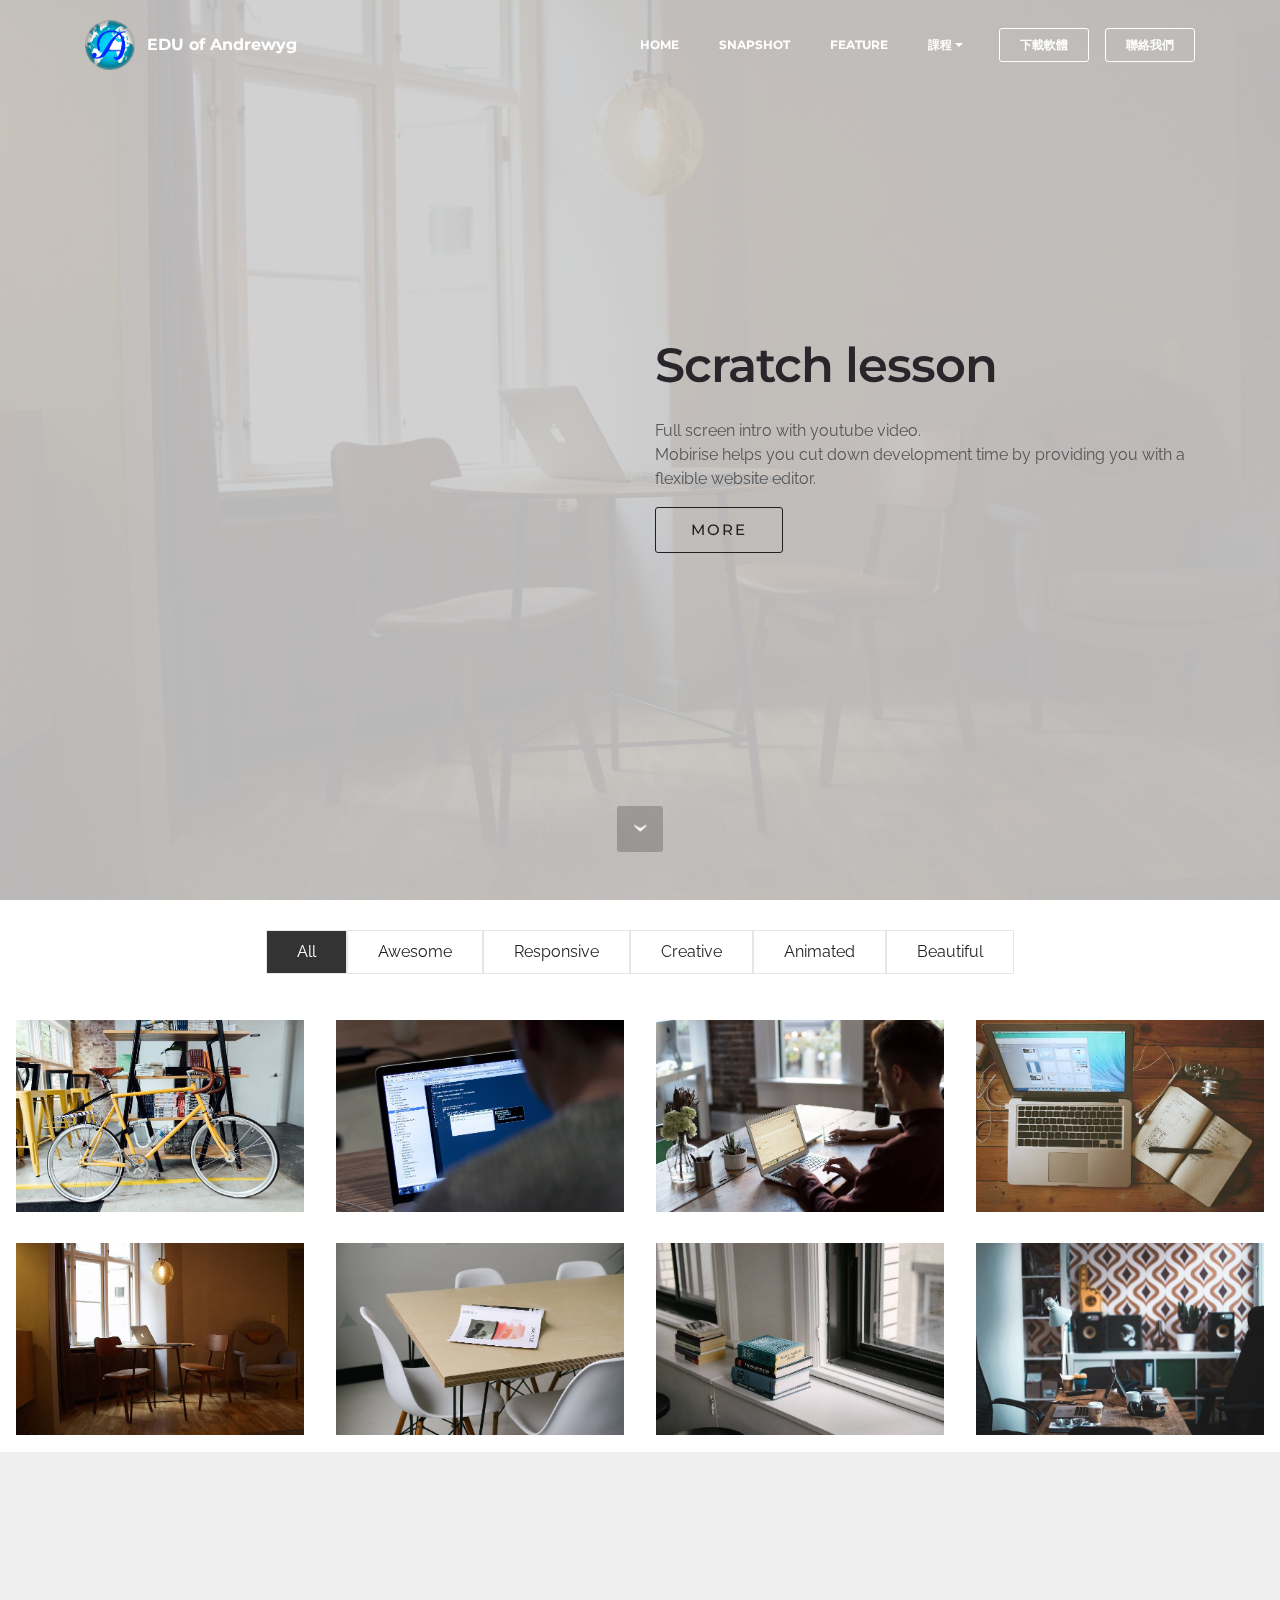
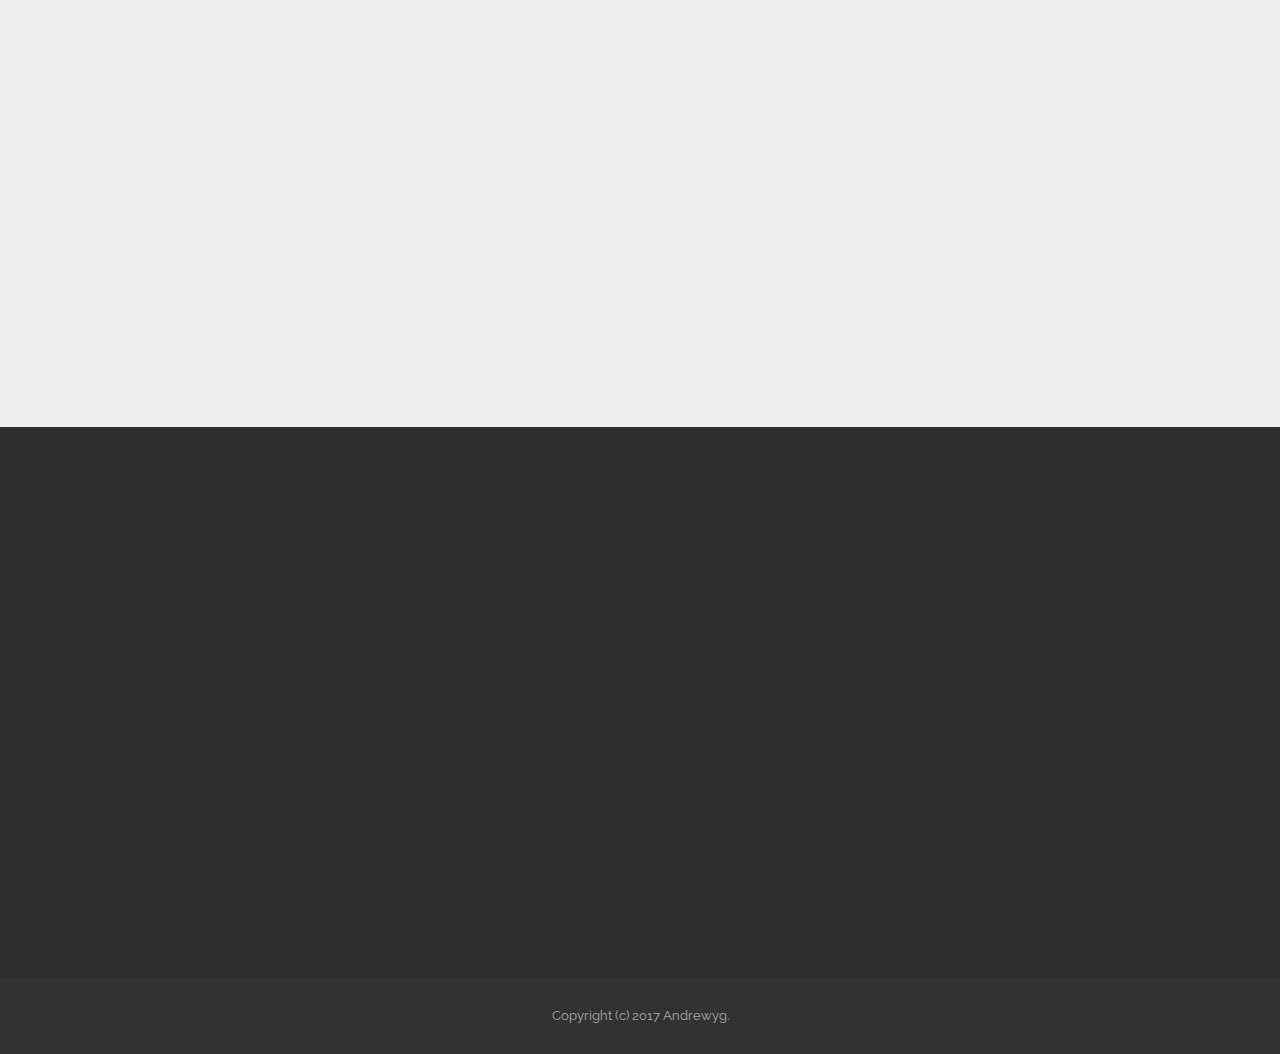
<file: index.html>
<!DOCTYPE html>
<html>
<head>
  <!-- Site made with Mobirise Website Builder v3.12.1, https://mobirise.com -->
  <meta charset="UTF-8">
  <meta http-equiv="X-UA-Compatible" content="IE=edge">
  <meta name="generator" content="Mobirise v3.12.1, mobirise.com">
  <meta name="viewport" content="width=device-width, initial-scale=1">
  <link rel="shortcut icon" href="assets/images/logo-round-127x128.png" type="image/x-icon">
  <meta name="description" content="Scratch 課程 由Andrewyg用♥為您獻上">
  <title>Scratch 課程 由Andrewyg用♥為您獻上</title>
  <link rel="stylesheet" href="https://fonts.googleapis.com/css?family=Lora:400,700,400italic,700italic&amp;subset=latin">
  <link rel="stylesheet" href="https://fonts.googleapis.com/css?family=Montserrat:400,700">
  <link rel="stylesheet" href="https://fonts.googleapis.com/css?family=Raleway:100,100i,200,200i,300,300i,400,400i,500,500i,600,600i,700,700i,800,800i,900,900i">
  <link rel="stylesheet" href="assets/bootstrap-material-design-font/css/material.css">
  <link rel="stylesheet" href="assets/et-line-font-plugin/style.css">
  <link rel="stylesheet" href="assets/tether/tether.min.css">
  <link rel="stylesheet" href="assets/bootstrap/css/bootstrap.min.css">
  <link rel="stylesheet" href="assets/dropdown/css/style.css">
  <link rel="stylesheet" href="assets/animate.css/animate.min.css">
  <link rel="stylesheet" href="assets/theme/css/style.css">
  <link rel="stylesheet" href="assets/mobirise-gallery/style.css">
  <link rel="stylesheet" href="assets/mobirise/css/mbr-additional.css" type="text/css">
  
  
  
</head>
<body>
<section id="menu-0">

    <nav class="navbar navbar-dropdown bg-color transparent navbar-fixed-top">
        <div class="container">

            <div class="mbr-table">
                <div class="mbr-table-cell">

                    <div class="navbar-brand">
                        <a href="https://edu.andrewyg.net" class="navbar-logo"><img src="assets/images/logo-round-127x128.png" alt="Mobirise"></a>
                        <a class="navbar-caption" href="https://edu.andrewyg.net">EDU of Andrewyg</a>
                    </div>

                </div>
                <div class="mbr-table-cell">

                    <button class="navbar-toggler pull-xs-right hidden-md-up" type="button" data-toggle="collapse" data-target="#exCollapsingNavbar">
                        <div class="hamburger-icon"></div>
                    </button>

                    <ul class="nav-dropdown collapse pull-xs-right nav navbar-nav navbar-toggleable-sm" id="exCollapsingNavbar"><li class="nav-item"><a class="nav-link link" href="https://edu.andrewyg.net">HOME</a></li><li class="nav-item"><a class="nav-link link" href="index.html#gallery4-2">SNAPSHOT</a></li><li class="nav-item"><a class="nav-link link" href="index.html#features6-3">FEATURE</a></li><li class="nav-item dropdown open"><a class="nav-link link dropdown-toggle" data-toggle="dropdown-submenu" href="https://mobirise.com/" aria-expanded="true">課程</a><div class="dropdown-menu"><a class="dropdown-item" href="http://forums.mobirise.com/">課程列表</a><a class="dropdown-item" href="http://forums.mobirise.com/">安裝軟體</a><a class="dropdown-item" href="https://mobirise.com/">連接 Scratch</a><div class="dropdown"><a class="dropdown-item dropdown-toggle" href="https://mobirise.com/" data-toggle="dropdown-submenu" aria-expanded="false">與 Facebook 連動</a><div class="dropdown-menu dropdown-submenu"><a class="dropdown-item" href="#">登入 FB</a><a class="dropdown-item" href="#">取得收件者的 ID</a><a class="dropdown-item" href="#">傳送訊息</a><a class="dropdown-item" href="#">取得訊息</a></div></div></div></li><li class="nav-item nav-btn"><a class="nav-link btn btn-white btn-white-outline" href="https://edu.andrewyg.net">下載軟體</a></li><li class="nav-item nav-btn"><a class="nav-link btn btn-white btn-white-outline" href="contact.html">聯絡我們</a></li></ul>
                    <button hidden="" class="navbar-toggler navbar-close" type="button" data-toggle="collapse" data-target="#exCollapsingNavbar">
                        <div class="close-icon"></div>
                    </button>

                </div>
            </div>

        </div>
    </nav>

</section>

<section class="engine"><a rel="external" href="https://mobirise.com">Web Page Generator</a></section><section class="mbr-section mbr-section-hero mbr-section-full header2 mbr-parallax-background mbr-after-navbar" id="header6-1" style="background-image: url(assets/images/room-laptop2.jpg);">

    <div class="mbr-overlay" style="opacity: 0.9; background-color: rgb(204, 204, 204);">
    </div>

    <div class="mbr-table mbr-table-full">
        <div class="mbr-table-cell">

            <div class="container">
                <div class="mbr-section row">
                    <div class="mbr-table-md-up">
                        
                        <div class="mbr-table-cell mbr-right-padding-md-up mbr-valign-top col-md-7 image-size" style="width: 50%;">
                            <div class="mbr-figure"><iframe class="mbr-embedded-video" src="https://www.youtube.com/embed/Tq7p44IA-1U?rel=0&amp;amp;showinfo=0&amp;autoplay=0&amp;loop=0" width="1280" height="720" frameborder="0" allowfullscreen></iframe></div>
                        </div>
                        <div class="mbr-table-cell col-md-5 text-xs-center text-md-left content-size">

                            <h3 class="mbr-section-title display-2">Scratch lesson</h3>

                            <div class="mbr-section-text">
                                <p>Full screen intro with youtube video.<br>Mobirise helps you cut down development time by providing you with a flexible website editor.</p>
                            </div>

                            <div class="mbr-section-btn"><a class="btn btn-lg btn-black-outline btn-black" href="https://mobirise.com">MORE</a></div>

                        </div>

                        
                        

                    </div>
                </div>
            </div>

        </div>
    </div>

    <div class="mbr-arrow mbr-arrow-floating hidden-sm-down" aria-hidden="true"><a href="#gallery4-2"><i class="mbr-arrow-icon"></i></a></div>

</section>

<section class="mbr-gallery mbr-section mbr-section-nopadding mbr-slider-carousel" id="gallery4-2" data-filter="true" style="padding-top: 0rem; padding-bottom: 0rem;">
    <!-- Filter -->
    <div class="mbr-gallery-filter container gallery-filter-active">
        <ul>
            <li class="mbr-gallery-filter-all active">All</li>
        </ul>
    </div>

    <!-- Gallery -->
    <div class="mbr-gallery-row">
        <div class=" mbr-gallery-layout-default">
            <div>
                <div>
                    <div class="mbr-gallery-item mbr-gallery-item__mobirise3 mbr-gallery-item--p1" data-tags="Awesome" data-video-url="false">
                        <div href="#lb-gallery4-2" data-slide-to="0" data-toggle="modal">
                            
                            

                            <img alt="" src="assets/images/bike-small.jpg">
                            
                            <span class="icon-focus"></span>
                            
                        </div>
                    </div><div class="mbr-gallery-item mbr-gallery-item__mobirise3 mbr-gallery-item--p1" data-tags="Responsive" data-video-url="false">
                        <div href="#lb-gallery4-2" data-slide-to="1" data-toggle="modal">
                            
                            

                            <img alt="" src="assets/images/code-man-small.jpg">
                            
                            <span class="icon-focus"></span>
                            
                        </div>
                    </div><div class="mbr-gallery-item mbr-gallery-item__mobirise3 mbr-gallery-item--p1" data-tags="Creative" data-video-url="false">
                        <div href="#lb-gallery4-2" data-slide-to="2" data-toggle="modal">
                            
                            

                            <img alt="" src="assets/images/coworkers-small.jpg">
                            
                            <span class="icon-focus"></span>
                            
                        </div>
                    </div><div class="mbr-gallery-item mbr-gallery-item__mobirise3 mbr-gallery-item--p1" data-tags="Animated" data-video-url="false">
                        <div href="#lb-gallery4-2" data-slide-to="3" data-toggle="modal">
                            
                            

                            <img alt="" src="assets/images/desktop-small.jpg">
                            
                            <span class="icon-focus"></span>
                            
                        </div>
                    </div><div class="mbr-gallery-item mbr-gallery-item__mobirise3 mbr-gallery-item--p1" data-tags="Awesome" data-video-url="false">
                        <div href="#lb-gallery4-2" data-slide-to="4" data-toggle="modal">
                            
                            

                            <img alt="" src="assets/images/room-laptop-small.jpg">
                            
                            <span class="icon-focus"></span>
                            
                        </div>
                    </div><div class="mbr-gallery-item mbr-gallery-item__mobirise3 mbr-gallery-item--p1" data-tags="Beautiful" data-video-url="false">
                        <div href="#lb-gallery4-2" data-slide-to="5" data-toggle="modal">
                            
                            

                            <img alt="" src="assets/images/table-small.jpg">
                            
                            <span class="icon-focus"></span>
                            
                        </div>
                    </div><div class="mbr-gallery-item mbr-gallery-item__mobirise3 mbr-gallery-item--p1" data-tags="Responsive" data-video-url="false">
                        <div href="#lb-gallery4-2" data-slide-to="6" data-toggle="modal">
                            
                            

                            <img alt="" src="assets/images/windows-books-small.jpg">
                            
                            <span class="icon-focus"></span>
                            
                        </div>
                    </div><div class="mbr-gallery-item mbr-gallery-item__mobirise3 mbr-gallery-item--p1" data-tags="Animated" data-video-url="false">
                        <div href="#lb-gallery4-2" data-slide-to="7" data-toggle="modal">
                            
                            

                            <img alt="" src="assets/images/working-area-small.jpg">
                            
                            <span class="icon-focus"></span>
                            
                        </div>
                    </div>
                </div>
            </div>
            <div class="clearfix"></div>
        </div>
    </div>

    <!-- Lightbox -->
    <div data-app-prevent-settings="" class="mbr-slider modal fade carousel slide" tabindex="-1" data-keyboard="true" data-interval="false" id="lb-gallery4-2">
        <div class="modal-dialog">
            <div class="modal-content">
                <div class="modal-body">
                    <ol class="carousel-indicators">
                        <li data-app-prevent-settings="" data-target="#lb-gallery4-2" class=" active" data-slide-to="0"></li><li data-app-prevent-settings="" data-target="#lb-gallery4-2" data-slide-to="1"></li><li data-app-prevent-settings="" data-target="#lb-gallery4-2" data-slide-to="2"></li><li data-app-prevent-settings="" data-target="#lb-gallery4-2" data-slide-to="3"></li><li data-app-prevent-settings="" data-target="#lb-gallery4-2" data-slide-to="4"></li><li data-app-prevent-settings="" data-target="#lb-gallery4-2" data-slide-to="5"></li><li data-app-prevent-settings="" data-target="#lb-gallery4-2" data-slide-to="6"></li><li data-app-prevent-settings="" data-target="#lb-gallery4-2" data-slide-to="7"></li>
                    </ol>
                    <div class="carousel-inner">
                        <div class="carousel-item active">
                            <img alt="" src="assets/images/bike.jpg">
                        </div><div class="carousel-item">
                            <img alt="" src="assets/images/code-man.jpg">
                        </div><div class="carousel-item">
                            <img alt="" src="assets/images/coworkers.jpg">
                        </div><div class="carousel-item">
                            <img alt="" src="assets/images/desktop.jpg">
                        </div><div class="carousel-item">
                            <img alt="" src="assets/images/room-laptop.jpg">
                        </div><div class="carousel-item">
                            <img alt="" src="assets/images/table.jpg">
                        </div><div class="carousel-item">
                            <img alt="" src="assets/images/windows-books.jpg">
                        </div><div class="carousel-item">
                            <img alt="" src="assets/images/working-area.jpg">
                        </div>
                    </div>
                    <a class="left carousel-control" role="button" data-slide="prev" href="#lb-gallery4-2">
                        <span class="icon-prev" aria-hidden="true"></span>
                        <span class="sr-only">Previous</span>
                    </a>
                    <a class="right carousel-control" role="button" data-slide="next" href="#lb-gallery4-2">
                        <span class="icon-next" aria-hidden="true"></span>
                        <span class="sr-only">Next</span>
                    </a>

                    <a class="close" href="#" role="button" data-dismiss="modal">
                        <span aria-hidden="true">×</span>
                        <span class="sr-only">Close</span>
                    </a>
                </div>
            </div>
        </div>
    </div>
</section>

<section class="mbr-cards mbr-section mbr-section-nopadding" id="features6-3" style="background-color: rgb(239, 239, 239);">

    

    <div class="mbr-cards-row row">
        <div class="mbr-cards-col col-xs-12 col-lg-3" style="padding-top: 80px; padding-bottom: 80px;">
            <div class="container">
              <div class="card cart-block">
                  <div class="card-img"><a href="https://mobirise.com" class="etl-icon icon-desktop mbr-iconfont mbr-iconfont-features3"></a></div>
                  <div class="card-block">
                    <h4 class="card-title">Bootstrap 4</h4>
                    
                    <p class="card-text">Bootstrap 4 has been noted as one of the most reliable and proven frameworks and Mobirise has been equipped to develop websites using this framework.</p>
                    <div class="card-btn"><a href="https://mobirise.com" class="btn btn-primary">MORE</a></div>
                    </div>
                </div>
            </div>
        </div>
        <div class="mbr-cards-col col-xs-12 col-lg-3" style="padding-top: 80px; padding-bottom: 80px;">
            <div class="container">
                <div class="card cart-block">
                    <div class="card-img"><a href="https://mobirise.com" class="etl-icon icon-mobile mbr-iconfont mbr-iconfont-features3"></a></div>
                    <div class="card-block">
                        <h4 class="card-title">Responsive</h4>
                        
                        <p class="card-text">One of Bootstrap 4's big points is responsiveness and Mobirise makes effective use of this by generating highly responsive website for you.</p>
                        <div class="card-btn"><a href="https://mobirise.com" class="btn btn-primary">MORE</a></div>
                    </div>
                </div>
            </div>
        </div>
        <div class="mbr-cards-col col-xs-12 col-lg-3" style="padding-top: 80px; padding-bottom: 80px;">
            <div class="container">
                <div class="card cart-block">
                    <div class="card-img"><a href="https://mobirise.com" class="etl-icon icon-pencil mbr-iconfont mbr-iconfont-features3"></a></div>
                    <div class="card-block">
                        <h4 class="card-title">Web Fonts</h4>
                        
                        <p class="card-text">Google has a highly exhaustive list of fonts compiled into its web font platform and Mobirise makes it easy for you to use them on your website easily and freely.</p>
                        <div class="card-btn"><a href="https://mobirise.com" class="btn btn-primary">MORE</a></div>
                    </div>
                </div>
            </div>
        </div>
        <div class="mbr-cards-col col-xs-12 col-lg-3" style="padding-top: 80px; padding-bottom: 80px;">
            <div class="container">
                <div class="card cart-block">
                    <div class="card-img"><a href="https://mobirise.com" class="etl-icon icon-global mbr-iconfont mbr-iconfont-features3"></a></div>
                    <div class="card-block">
                        <h4 class="card-title">Unlimited Sites</h4>
                        
                        <p class="card-text">Mobirise gives you the freedom to develop as many websites as you like given the fact that it is a desktop app.</p>
                        <div class="card-btn"><a href="https://mobirise.com" class="btn btn-primary">MORE</a></div>
                    </div>
                </div>
            </div>
        </div>
        
        
    </div>
</section>

<section class="mbr-footer footer4 mbr-section mbr-section-md-padding" id="contacts4-4" style="background-color: rgb(46, 46, 46); padding-top: 90px; padding-bottom: 90px;">
    
    <div class="container">
        <div class="mbr-contacts row">
            <div class="col-sm-8">
                <div class="row">
                    <div class="col-sm-6">
                        <p><strong>Contacts</strong><br>
Email: jiganyg@gmail.com<br></p>
                    </div>
                    <div class="col-sm-6"><p class="mbr-contacts__text"><strong>Links</strong></p><ul class="mbr-contacts__list"><li><a class="text-white" href="https://mobirise.com/">Website builder</a></li><li><a class="text-white" href="https://mobirise.com/mobirise-free-win.zip">Download for Windows</a></li><li><a class="text-white" href="https://mobirise.com/mobirise-free-mac.zip">Download for Mac</a></li></ul></div>
                </div>
            </div>
            <div class="col-sm-4" data-form-type="formoid">
                <div data-form-alert="true">
                    <div hidden="" data-form-alert-success="true">Thanks for filling out form!</div>
                </div>
                <form action="https://mobirise.com/" method="post" data-form-title="MESSAGE">
                    <input type="hidden" value="YFpThzLzLpH5MjyDSWQ0gqKV+PDh8cjRoZy0iZGYmJDU0ARqKrf7+lsh01nAeAGdIl78TaCr65Esne3Jkawr6/aOBVpVxir3MFcdkZF7hx4qllBrR6xr4PQs7YLoYX1N" data-form-email="true">
                    <div class="form-group">
                        <label class="form-control-label" for="contacts4-4-name">Name<span class="form-asterisk">*</span></label>
                        <input type="text" class="form-control input-sm input-inverse" name="name" required="" data-form-field="Name" id="contacts4-4-name">
                    </div>
                    <div class="form-group">
                        <label class="form-control-label" for="contacts4-4-email">Email<span class="form-asterisk">*</span></label>
                        <input type="email" class="form-control input-sm input-inverse" name="email" required="" data-form-field="Email" id="contacts4-4-email">
                    </div>
                    
                    <div class="form-group">
                        <label class="form-control-label" for="contacts4-4-message">Message</label>
                        <textarea class="form-control input-sm input-inverse" name="message" data-form-field="Message" rows="4" id="contacts4-4-message"></textarea>
                    </div>
                    <div class="mbr-buttons mbr-buttons--right btn-inverse"><button type="submit" class="btn btn-sm btn-black">Contact us</button></div>
                </form>
            </div>
        </div>
    </div>
</section>

<footer class="mbr-small-footer mbr-section mbr-section-nopadding" id="footer1-5" style="background-color: rgb(50, 50, 50); padding-top: 1.75rem; padding-bottom: 1.75rem;">
    
    <div class="container">
        <p class="text-xs-center">Copyright (c) 2017 Andrewyg.</p>
    </div>
</footer>


  <script src="assets/web/assets/jquery/jquery.min.js"></script>
  <script src="assets/tether/tether.min.js"></script>
  <script src="assets/bootstrap/js/bootstrap.min.js"></script>
  <script src="assets/smooth-scroll/smooth-scroll.js"></script>
  <script src="assets/dropdown/js/script.min.js"></script>
  <script src="assets/touch-swipe/jquery.touch-swipe.min.js"></script>
  <script src="assets/viewport-checker/jquery.viewportchecker.js"></script>
  <script src="assets/jarallax/jarallax.js"></script>
  <script src="assets/masonry/masonry.pkgd.min.js"></script>
  <script src="assets/imagesloaded/imagesloaded.pkgd.min.js"></script>
  <script src="assets/bootstrap-carousel-swipe/bootstrap-carousel-swipe.js"></script>
  <script src="assets/theme/js/script.js"></script>
  <script src="assets/mobirise-gallery/player.min.js"></script>
  <script src="assets/mobirise-gallery/script.js"></script>
  <script src="assets/formoid/formoid.min.js"></script>
  
  
  <input name="animation" type="hidden">
  </body>
</html>
</file>
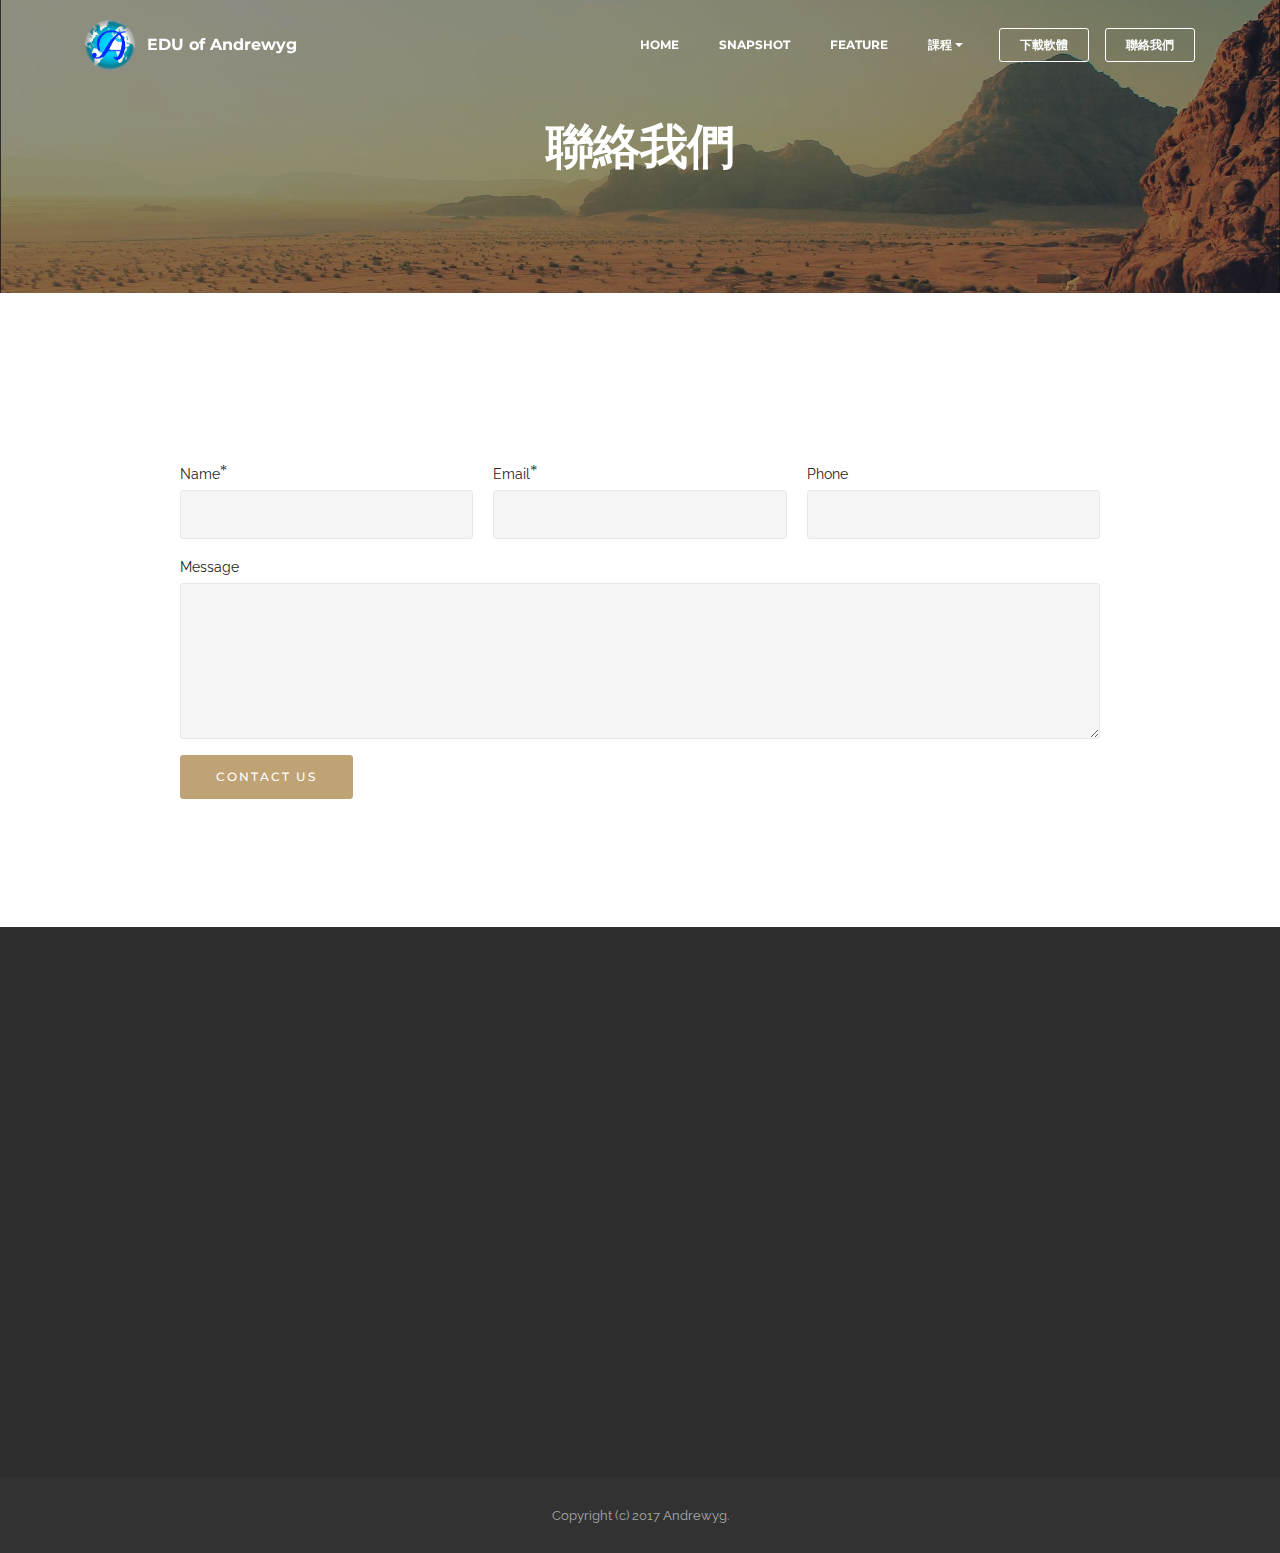
<file: contact.html>
<!DOCTYPE html>
<html>
<head>
  <!-- Site made with Mobirise Website Builder v3.12.1, https://mobirise.com -->
  <meta charset="UTF-8">
  <meta http-equiv="X-UA-Compatible" content="IE=edge">
  <meta name="generator" content="Mobirise v3.12.1, mobirise.com">
  <meta name="viewport" content="width=device-width, initial-scale=1">
  <link rel="shortcut icon" href="assets/images/logo-round-127x128.png" type="image/x-icon">
  <meta name="description" content="Site Generator Description">
  <title>聯絡我們</title>
  <link rel="stylesheet" href="https://fonts.googleapis.com/css?family=Lora:400,700,400italic,700italic&amp;subset=latin">
  <link rel="stylesheet" href="https://fonts.googleapis.com/css?family=Montserrat:400,700">
  <link rel="stylesheet" href="https://fonts.googleapis.com/css?family=Raleway:100,100i,200,200i,300,300i,400,400i,500,500i,600,600i,700,700i,800,800i,900,900i">
  <link rel="stylesheet" href="assets/bootstrap-material-design-font/css/material.css">
  <link rel="stylesheet" href="assets/tether/tether.min.css">
  <link rel="stylesheet" href="assets/bootstrap/css/bootstrap.min.css">
  <link rel="stylesheet" href="assets/dropdown/css/style.css">
  <link rel="stylesheet" href="assets/animate.css/animate.min.css">
  <link rel="stylesheet" href="assets/theme/css/style.css">
  <link rel="stylesheet" href="assets/mobirise/css/mbr-additional.css" type="text/css">
  
  
  
</head>
<body>
<section id="menu-6">

    <nav class="navbar navbar-dropdown bg-color transparent navbar-fixed-top">
        <div class="container">

            <div class="mbr-table">
                <div class="mbr-table-cell">

                    <div class="navbar-brand">
                        <a href="https://edu.andrewyg.net" class="navbar-logo"><img src="assets/images/logo-round-127x128.png" alt="Mobirise"></a>
                        <a class="navbar-caption" href="https://edu.andrewyg.net">EDU of Andrewyg</a>
                    </div>

                </div>
                <div class="mbr-table-cell">

                    <button class="navbar-toggler pull-xs-right hidden-md-up" type="button" data-toggle="collapse" data-target="#exCollapsingNavbar">
                        <div class="hamburger-icon"></div>
                    </button>

                    <ul class="nav-dropdown collapse pull-xs-right nav navbar-nav navbar-toggleable-sm" id="exCollapsingNavbar"><li class="nav-item"><a class="nav-link link" href="https://edu.andrewyg.net">HOME</a></li><li class="nav-item"><a class="nav-link link" href="index.html#gallery4-2">SNAPSHOT</a></li><li class="nav-item"><a class="nav-link link" href="index.html#features6-3">FEATURE</a></li><li class="nav-item dropdown open"><a class="nav-link link dropdown-toggle" data-toggle="dropdown-submenu" href="https://mobirise.com/" aria-expanded="true">課程</a><div class="dropdown-menu"><a class="dropdown-item" href="http://forums.mobirise.com/">課程列表</a><a class="dropdown-item" href="http://forums.mobirise.com/">安裝軟體</a><a class="dropdown-item" href="https://mobirise.com/">連接 Scratch</a><div class="dropdown"><a class="dropdown-item dropdown-toggle" href="https://mobirise.com/" data-toggle="dropdown-submenu" aria-expanded="false">與 Facebook 連動</a><div class="dropdown-menu dropdown-submenu"><a class="dropdown-item" href="#">登入 FB</a><a class="dropdown-item" href="#">取得收件者的 ID</a><a class="dropdown-item" href="#">傳送訊息</a><a class="dropdown-item" href="#">取得訊息</a></div></div></div></li><li class="nav-item nav-btn"><a class="nav-link btn btn-white btn-white-outline" href="https://edu.andrewyg.net">下載軟體</a></li><li class="nav-item nav-btn"><a class="nav-link btn btn-white btn-white-outline" href="contact.html">聯絡我們</a></li></ul>
                    <button hidden="" class="navbar-toggler navbar-close" type="button" data-toggle="collapse" data-target="#exCollapsingNavbar">
                        <div class="close-icon"></div>
                    </button>

                </div>
            </div>

        </div>
    </nav>

</section>

<section class="engine"><a rel="external" href="https://mobirise.com">Mobirise Web Page Maker</a></section><section class="mbr-section article mbr-parallax-background mbr-after-navbar" id="msg-box8-a" style="background-image: url(assets/images/desert.jpg); padding-top: 120px; padding-bottom: 120px;">

    <div class="mbr-overlay" style="opacity: 0.5; background-color: rgb(34, 34, 34);">
    </div>
    <div class="container">
        <div class="row">
            <div class="col-md-8 col-md-offset-2 text-xs-center">
                <h3 class="mbr-section-title display-2">聯絡我們</h3>
                <div class="lead"></div>
                
            </div>
        </div>
    </div>

</section>

<section class="mbr-section" id="form1-9" style="background-color: rgb(255, 255, 255); padding-top: 120px; padding-bottom: 120px;">
    
    <div class="mbr-section mbr-section__container mbr-section__container--middle">
        <div class="container">
            <div class="row">
                <div class="col-xs-12 text-xs-center">
                    <h3 class="mbr-section-title display-2"></h3>
                    <small class="mbr-section-subtitle"></small>
                </div>
            </div>
        </div>
    </div>
    <div class="mbr-section mbr-section-nopadding">
        <div class="container">
            <div class="row">
                <div class="col-xs-12 col-lg-10 col-lg-offset-1" data-form-type="formoid">


                    <div data-form-alert="true">
                        <div hidden="" data-form-alert-success="true" class="alert alert-form alert-success text-xs-center">Thanks for filling out form!</div>
                    </div>


                    <form action="https://mobirise.com/" method="post" data-form-title="UNTITLED FORM">

                        <input type="hidden" value="hue2R/xWWtFFEYuQpSWTg47beYIrnrdXf+JaX+8uC9A1Xa/senL4vXBUpGCOLqjiVyrBhEZBoLCQG5V99XuGbuxijEq6ysBdcdc3AXgatorq6aReV6JQu31zjwJoPn5D" data-form-email="true">

                        <div class="row row-sm-offset">

                            <div class="col-xs-12 col-md-4">
                                <div class="form-group">
                                    <label class="form-control-label" for="form1-9-name">Name<span class="form-asterisk">*</span></label>
                                    <input type="text" class="form-control" name="name" required="" data-form-field="Name" id="form1-9-name">
                                </div>
                            </div>

                            <div class="col-xs-12 col-md-4">
                                <div class="form-group">
                                    <label class="form-control-label" for="form1-9-email">Email<span class="form-asterisk">*</span></label>
                                    <input type="email" class="form-control" name="email" required="" data-form-field="Email" id="form1-9-email">
                                </div>
                            </div>

                            <div class="col-xs-12 col-md-4">
                                <div class="form-group">
                                    <label class="form-control-label" for="form1-9-phone">Phone</label>
                                    <input type="tel" class="form-control" name="phone" data-form-field="Phone" id="form1-9-phone">
                                </div>
                            </div>

                        </div>

                        <div class="form-group">
                            <label class="form-control-label" for="form1-9-message">Message</label>
                            <textarea class="form-control" name="message" rows="7" data-form-field="Message" id="form1-9-message"></textarea>
                        </div>

                        <div><button type="submit" class="btn btn-primary">CONTACT US</button></div>

                    </form>
                </div>
            </div>
        </div>
    </div>
</section>

<section class="mbr-footer footer4 mbr-section mbr-section-md-padding" id="contacts4-7" style="background-color: rgb(46, 46, 46); padding-top: 90px; padding-bottom: 90px;">
    
    <div class="container">
        <div class="mbr-contacts row">
            <div class="col-sm-8">
                <div class="row">
                    <div class="col-sm-6">
                        <p><strong>Contacts</strong><br>
Email: jiganyg@gmail.com<br></p>
                    </div>
                    <div class="col-sm-6"><p class="mbr-contacts__text"><strong>Links</strong></p><ul class="mbr-contacts__list"><li><a class="text-white" href="https://mobirise.com/">Website builder</a></li><li><a class="text-white" href="https://mobirise.com/mobirise-free-win.zip">Download for Windows</a></li><li><a class="text-white" href="https://mobirise.com/mobirise-free-mac.zip">Download for Mac</a></li></ul></div>
                </div>
            </div>
            <div class="col-sm-4" data-form-type="formoid">
                <div data-form-alert="true">
                    <div hidden="" data-form-alert-success="true">Thanks for filling out form!</div>
                </div>
                <form action="https://mobirise.com/" method="post" data-form-title="MESSAGE">
                    <input type="hidden" value="SG14ILMF9sOSRl1WHgap2bvyKw59Nm6Om/7DW54pQpCmpInvjz+dC0hlqWLkEttveC/BqXuiadNLQOk548UjBaDMvlHWabh/gCcB5Ij2UvLLBNfe7hZP/mkHIVD/GSeK" data-form-email="true">
                    <div class="form-group">
                        <label class="form-control-label" for="contacts4-7-name">Name<span class="form-asterisk">*</span></label>
                        <input type="text" class="form-control input-sm input-inverse" name="name" required="" data-form-field="Name" id="contacts4-7-name">
                    </div>
                    <div class="form-group">
                        <label class="form-control-label" for="contacts4-7-email">Email<span class="form-asterisk">*</span></label>
                        <input type="email" class="form-control input-sm input-inverse" name="email" required="" data-form-field="Email" id="contacts4-7-email">
                    </div>
                    
                    <div class="form-group">
                        <label class="form-control-label" for="contacts4-7-message">Message</label>
                        <textarea class="form-control input-sm input-inverse" name="message" data-form-field="Message" rows="4" id="contacts4-7-message"></textarea>
                    </div>
                    <div class="mbr-buttons mbr-buttons--right btn-inverse"><button type="submit" class="btn btn-sm btn-black">Contact us</button></div>
                </form>
            </div>
        </div>
    </div>
</section>

<footer class="mbr-small-footer mbr-section mbr-section-nopadding" id="footer1-8" style="background-color: rgb(50, 50, 50); padding-top: 1.75rem; padding-bottom: 1.75rem;">
    
    <div class="container">
        <p class="text-xs-center">Copyright (c) 2017 Andrewyg.</p>
    </div>
</footer>


  <script src="assets/web/assets/jquery/jquery.min.js"></script>
  <script src="assets/tether/tether.min.js"></script>
  <script src="assets/bootstrap/js/bootstrap.min.js"></script>
  <script src="assets/smooth-scroll/smooth-scroll.js"></script>
  <script src="assets/dropdown/js/script.min.js"></script>
  <script src="assets/touch-swipe/jquery.touch-swipe.min.js"></script>
  <script src="assets/viewport-checker/jquery.viewportchecker.js"></script>
  <script src="assets/jarallax/jarallax.js"></script>
  <script src="assets/theme/js/script.js"></script>
  <script src="assets/formoid/formoid.min.js"></script>
  
  
  <input name="animation" type="hidden">
  </body>
</html>
</file>
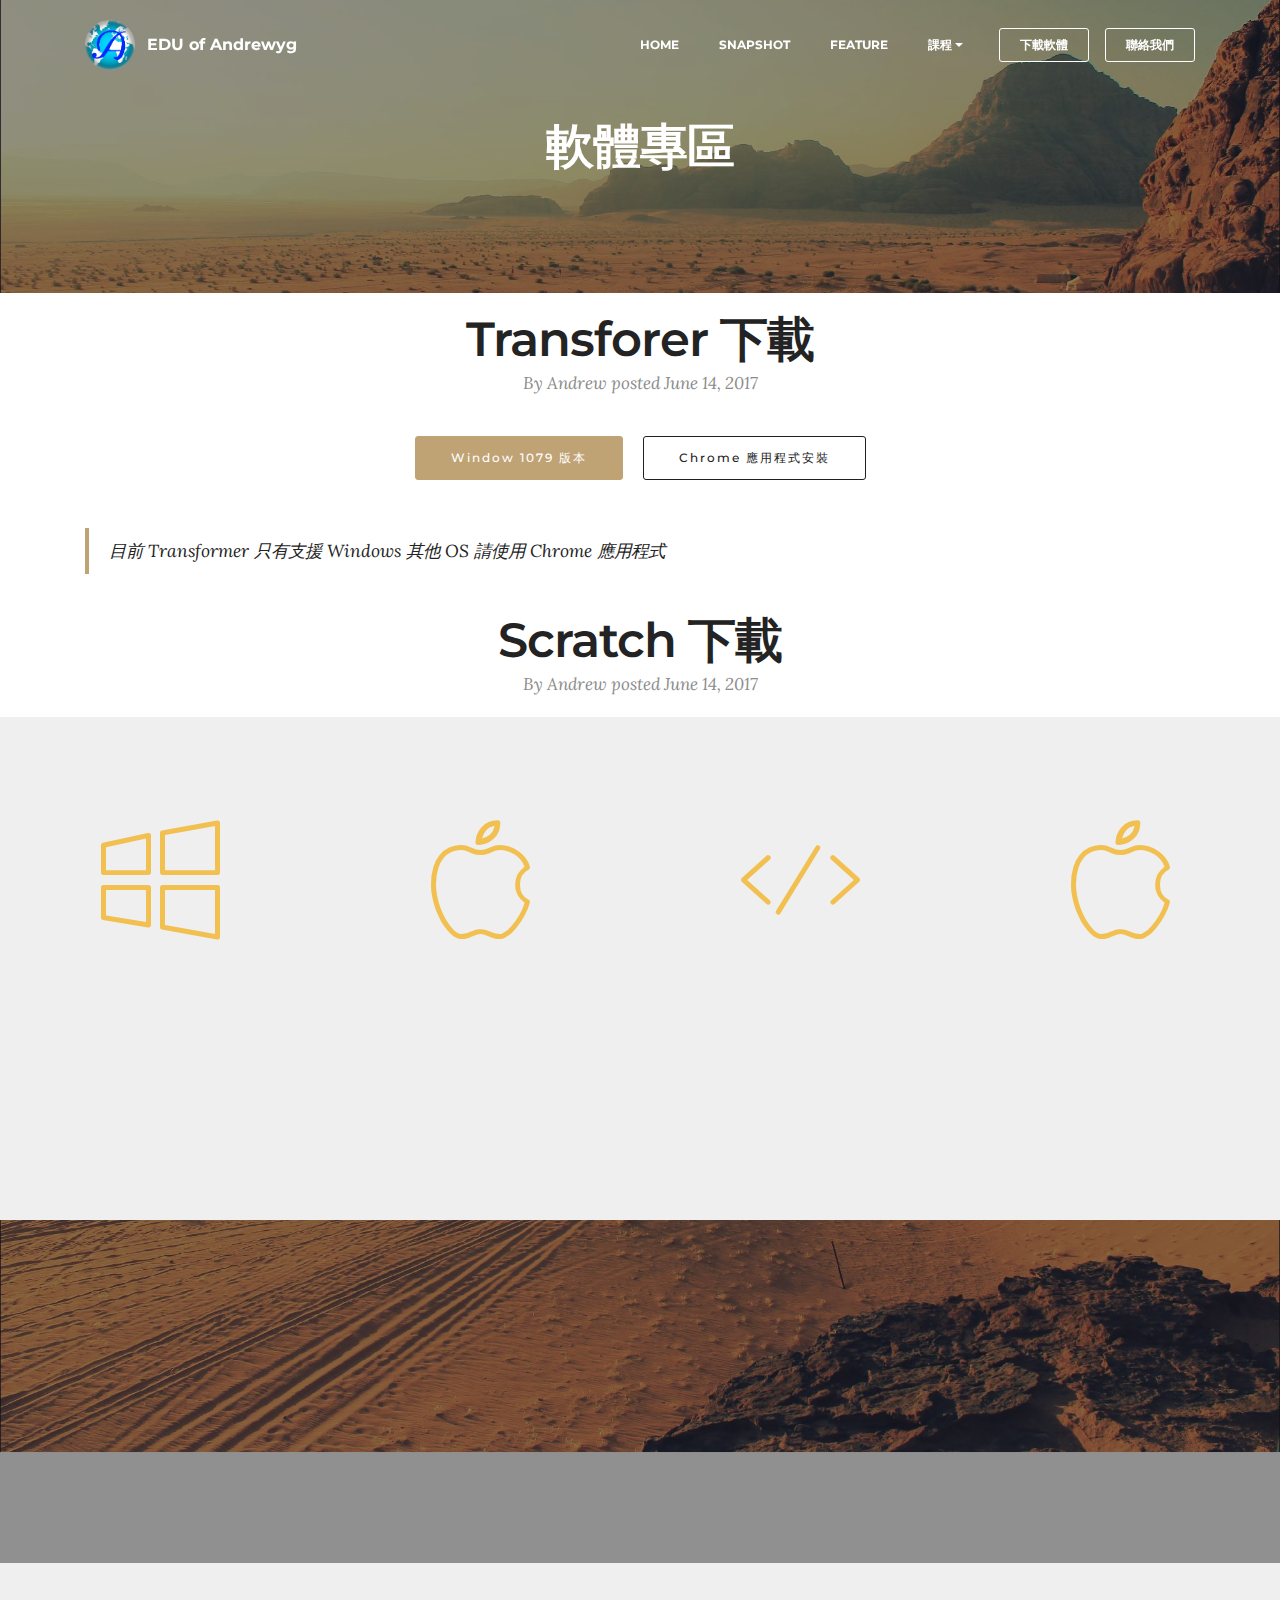
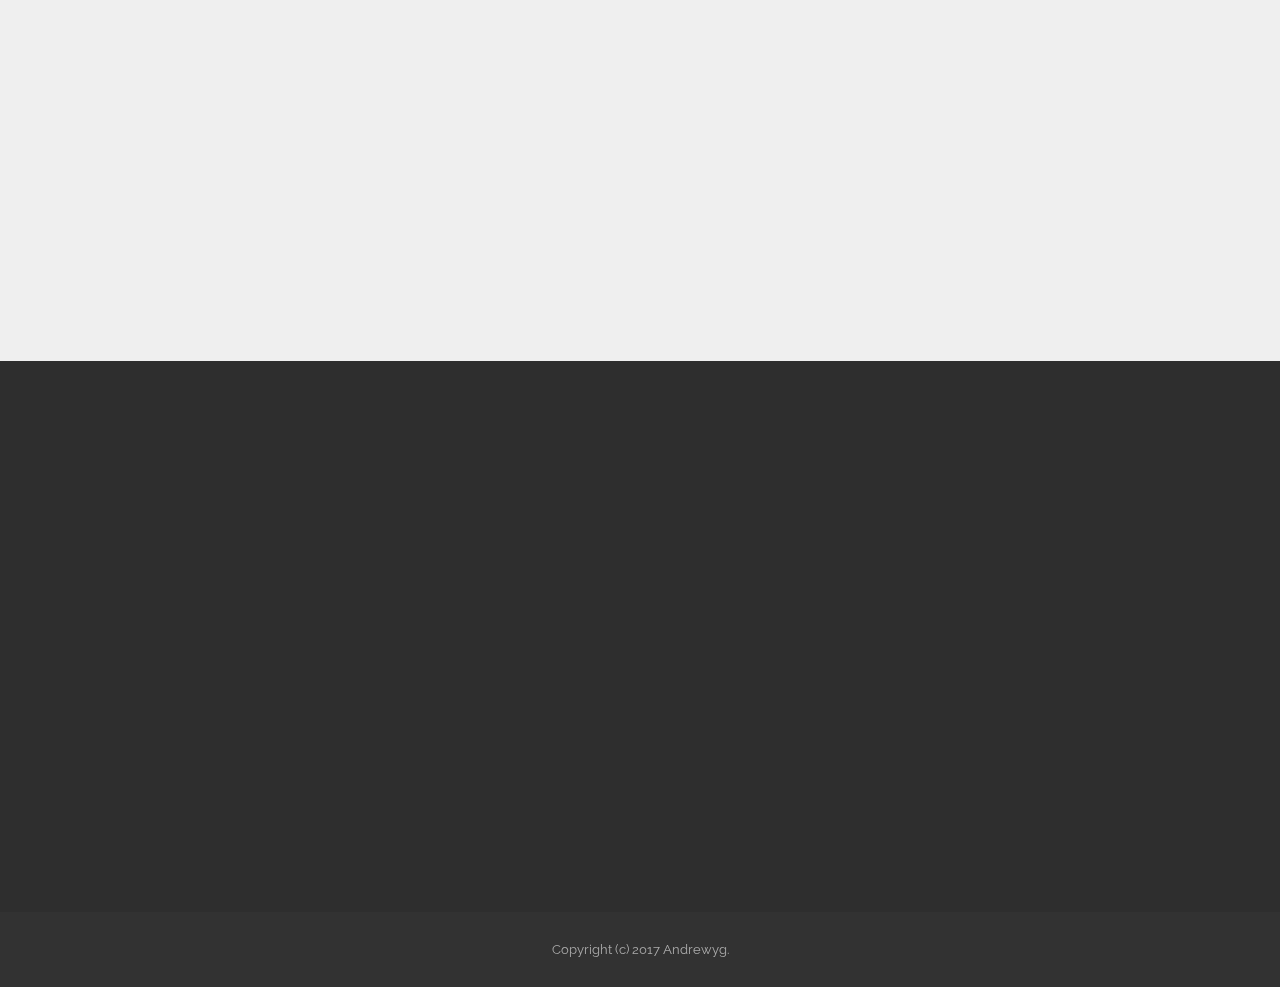
<file: download.html>
<!DOCTYPE html>
<html>
<head>
  <!-- Site made with Mobirise Website Builder v3.12.1, https://mobirise.com -->
  <meta charset="UTF-8">
  <meta http-equiv="X-UA-Compatible" content="IE=edge">
  <meta name="generator" content="Mobirise v3.12.1, mobirise.com">
  <meta name="viewport" content="width=device-width, initial-scale=1">
  <link rel="shortcut icon" href="assets/images/logo-round-127x128.png" type="image/x-icon">
  <meta name="description" content="下載Scratch及Transformer">
  <title>下載軟體</title>
  <link rel="stylesheet" href="https://fonts.googleapis.com/css?family=Lora:400,700,400italic,700italic&amp;subset=latin">
  <link rel="stylesheet" href="https://fonts.googleapis.com/css?family=Montserrat:400,700">
  <link rel="stylesheet" href="https://fonts.googleapis.com/css?family=Raleway:100,100i,200,200i,300,300i,400,400i,500,500i,600,600i,700,700i,800,800i,900,900i">
  <link rel="stylesheet" href="assets/bootstrap-material-design-font/css/material.css">
  <link rel="stylesheet" href="assets/web/assets/mobirise-icons/mobirise-icons.css">
  <link rel="stylesheet" href="assets/et-line-font-plugin/style.css">
  <link rel="stylesheet" href="assets/tether/tether.min.css">
  <link rel="stylesheet" href="assets/bootstrap/css/bootstrap.min.css">
  <link rel="stylesheet" href="assets/dropdown/css/style.css">
  <link rel="stylesheet" href="assets/animate.css/animate.min.css">
  <link rel="stylesheet" href="assets/theme/css/style.css">
  <link rel="stylesheet" href="assets/mobirise/css/mbr-additional.css" type="text/css">
  
  
  
</head>
<body>
<section id="menu-b">

    <nav class="navbar navbar-dropdown bg-color transparent navbar-fixed-top">
        <div class="container">

            <div class="mbr-table">
                <div class="mbr-table-cell">

                    <div class="navbar-brand">
                        <a href="https://edu.andrewyg.net" class="navbar-logo"><img src="assets/images/logo-round-127x128.png" alt="Mobirise"></a>
                        <a class="navbar-caption" href="https://edu.andrewyg.net">EDU of Andrewyg</a>
                    </div>

                </div>
                <div class="mbr-table-cell">

                    <button class="navbar-toggler pull-xs-right hidden-md-up" type="button" data-toggle="collapse" data-target="#exCollapsingNavbar">
                        <div class="hamburger-icon"></div>
                    </button>

                    <ul class="nav-dropdown collapse pull-xs-right nav navbar-nav navbar-toggleable-sm" id="exCollapsingNavbar"><li class="nav-item"><a class="nav-link link" href="https://edu.andrewyg.net">HOME</a></li><li class="nav-item"><a class="nav-link link" href="index.html#gallery4-2">SNAPSHOT</a></li><li class="nav-item"><a class="nav-link link" href="index.html#features6-3">FEATURE</a></li><li class="nav-item dropdown open"><a class="nav-link link dropdown-toggle" data-toggle="dropdown-submenu" href="https://mobirise.com/" aria-expanded="true">課程</a><div class="dropdown-menu"><a class="dropdown-item" href="http://forums.mobirise.com/">課程列表</a><a class="dropdown-item" href="http://forums.mobirise.com/">安裝軟體</a><a class="dropdown-item" href="https://mobirise.com/">連接 Scratch</a><div class="dropdown"><a class="dropdown-item dropdown-toggle" href="https://mobirise.com/" data-toggle="dropdown-submenu" aria-expanded="false">與 Facebook 連動</a><div class="dropdown-menu dropdown-submenu"><a class="dropdown-item" href="#">登入 FB</a><a class="dropdown-item" href="#">取得收件者的 ID</a><a class="dropdown-item" href="#">傳送訊息</a><a class="dropdown-item" href="#">取得訊息</a></div></div></div></li><li class="nav-item nav-btn"><a class="nav-link btn btn-white btn-white-outline" href="https://edu.andrewyg.net">下載軟體</a></li><li class="nav-item nav-btn"><a class="nav-link btn btn-white btn-white-outline" href="contact.html">聯絡我們</a></li></ul>
                    <button hidden="" class="navbar-toggler navbar-close" type="button" data-toggle="collapse" data-target="#exCollapsingNavbar">
                        <div class="close-icon"></div>
                    </button>

                </div>
            </div>

        </div>
    </nav>

</section>

<section class="engine"><a rel="external" href="https://mobirise.com">Web Site Builder</a></section><section class="mbr-section article mbr-parallax-background mbr-after-navbar" id="msg-box8-e" style="background-image: url(assets/images/desert.jpg); padding-top: 120px; padding-bottom: 120px;">

    <div class="mbr-overlay" style="opacity: 0.5; background-color: rgb(34, 34, 34);">
    </div>
    <div class="container">
        <div class="row">
            <div class="col-md-8 col-md-offset-2 text-xs-center">
                <h3 class="mbr-section-title display-2">軟體專區</h3>
                <div class="lead"></div>
                
            </div>
        </div>
    </div>

</section>

<section class="mbr-section mbr-section__container article" id="header3-f" style="background-color: rgb(255, 255, 255); padding-top: 20px; padding-bottom: 20px;">
    <div class="container">
        <div class="row">
            <div class="col-xs-12">
                <h3 class="mbr-section-title display-2">Transforer 下載</h3>
                <small class="mbr-section-subtitle">By Andrew posted June 14, 2017</small>
            </div>
        </div>
    </div>
</section>

<section class="mbr-section mbr-section__container" id="buttons1-h" style="background-color: rgb(255, 255, 255); padding-top: 20px; padding-bottom: 20px;">

    <div class="container">
        <div class="row">
            <div class="col-xs-12">
                <div class="text-xs-center"><a class="btn btn-primary" href="https://mobirise.com/mobirise-free-win.zip">Window 1079 版本</a> <a class="btn btn-black btn-black-outline" href="https://mobirise.com/mobirise-free-mac.zip">Chrome 應用程式安裝</a></div>
            </div>
        </div>
    </div>

</section>

<section class="mbr-section article mbr-section__container" id="content2-i" style="background-color: rgb(255, 255, 255); padding-top: 20px; padding-bottom: 20px;">

    <div class="container">
        <div class="row">
            <div class="col-xs-12 lead"><blockquote>目前 Transformer 只有支援 Windows 其他 OS 請使用 Chrome 應用程式</blockquote></div>
        </div>
    </div>

</section>

<section class="mbr-section mbr-section__container article" id="header3-j" style="background-color: rgb(255, 255, 255); padding-top: 20px; padding-bottom: 20px;">
    <div class="container">
        <div class="row">
            <div class="col-xs-12">
                <h3 class="mbr-section-title display-2">Scratch 下載</h3>
                <small class="mbr-section-subtitle">By Andrew posted June 14, 2017</small>
            </div>
        </div>
    </div>
</section>

<section class="mbr-cards mbr-section mbr-section-nopadding" id="features6-k" style="background-color: rgb(239, 239, 239);">

    

    <div class="mbr-cards-row row">
        <div class="mbr-cards-col col-xs-12 col-lg-3" style="padding-top: 80px; padding-bottom: 80px;">
            <div class="container">
              <div class="card cart-block">
                  <div class="card-img"><a href="https://scratch.mit.edu/scratchr2/static/sa/Scratch-456.0.2.exe" class="mbri-windows mbr-iconfont mbr-iconfont-features3"></a></div>
                  <div class="card-block">
                    <h4 class="card-title">Windows</h4>
                    
                    <p class="card-text">Please also install<br><strong><a href="download.html#msg-box8-l" class="text-info">Adobe Air</a></strong></p>
                    <div class="card-btn"><a href="https://scratch.mit.edu/scratchr2/static/sa/Scratch-456.0.2.exe" class="btn btn-primary">DOWNLOAD</a></div>
                    </div>
                </div>
            </div>
        </div>
        <div class="mbr-cards-col col-xs-12 col-lg-3" style="padding-top: 80px; padding-bottom: 80px;">
            <div class="container">
                <div class="card cart-block">
                    <div class="card-img"><a href="https://scratch.mit.edu/scratchr2/static/sa/Scratch-456.0.2.dmg" class="mbri-apple mbr-iconfont mbr-iconfont-features3"></a></div>
                    <div class="card-block">
                        <h4 class="card-title">Mac OS X</h4>
                        
                        <p class="card-text">Please also install<br><a href="download.html#msg-box8-l" class="text-danger"><strong>Adobe Air</strong></a><br></p>
                        <div class="card-btn"><a href="https://scratch.mit.edu/scratchr2/static/sa/Scratch-456.0.2.dmg" class="btn btn-primary">DOWNLOAD</a></div>
                    </div>
                </div>
            </div>
        </div>
        <div class="mbr-cards-col col-xs-12 col-lg-3" style="padding-top: 80px; padding-bottom: 80px;">
            <div class="container">
                <div class="card cart-block">
                    <div class="card-img"><a href="https://scratch.mit.edu/scratchr2/static/sa/Scratch-456.0.2.air" class="mbri-code mbr-iconfont mbr-iconfont-features3"></a></div>
                    <div class="card-block">
                        <h4 class="card-title">Linux</h4>
                        
                        <p class="card-text">Please also install<br><strong><a href="download.html#msg-box8-l" class="text-success">Adobe Air</a></strong><br></p>
                        <div class="card-btn"><a href="https://scratch.mit.edu/scratchr2/static/sa/Scratch-456.0.2.air" class="btn btn-primary">DOWNLOAD</a></div>
                    </div>
                </div>
            </div>
        </div>
        <div class="mbr-cards-col col-xs-12 col-lg-3" style="padding-top: 80px; padding-bottom: 80px;">
            <div class="container">
                <div class="card cart-block">
                    <div class="card-img"><a href="https://scratch.mit.edu/scratchr2/static/sa/Scratch-456.0.2.air" class="mbri-apple mbr-iconfont mbr-iconfont-features3"></a></div>
                    <div class="card-block">
                        <h4 class="card-title">Mac OS 10.5 &amp; Older</h4>
                        
                        <p class="card-text">Please also install<br><strong><a href="download.html#msg-box8-l" class="text-info">Adobe Air</a></strong><br></p>
                        <div class="card-btn"><a href="https://scratch.mit.edu/scratchr2/static/sa/Scratch-456.0.2.air" class="btn btn-primary">DOWNLOAD</a></div>
                    </div>
                </div>
            </div>
        </div>
        
        
    </div>
</section>

<section class="mbr-section article mbr-parallax-background" id="msg-box8-l" style="background-image: url(assets/images/desert.jpg); padding-top: 120px; padding-bottom: 120px;">

    <div class="mbr-overlay" style="opacity: 0.5; background-color: rgb(34, 34, 34);">
    </div>
    <div class="container">
        <div class="row">
            <div class="col-md-8 col-md-offset-2 text-xs-center">
                <h3 class="mbr-section-title display-2">ARTICLE HEADER</h3>
                <div class="lead"><p><em>By Andrew posted June 14, 2017</em></p></div>
                
            </div>
        </div>
    </div>

</section>

<section class="mbr-cards mbr-section mbr-section-nopadding" id="features7-m" style="background-color: rgb(239, 239, 239);">

    

    <div class="mbr-cards-row row">
        <div class="mbr-cards-col col-xs-12 col-lg-3" style="padding-top: 80px; padding-bottom: 80px;">
            <div class="container">
                <div class="card cart-block">
                    <div class="card-img iconbox"><a href="http://get.adobe.com/air/" target="_blank" class="mbri-windows mbr-iconfont mbr-iconfont-features7" style="color: rgb(255, 255, 255);"></a></div>
                    <div class="card-block">
                        <h4 class="card-title">Windows</h4>
                        
                        
                        <div class="card-btn"><a href="http://get.adobe.com/air/" class="btn btn-primary" target="_blank">VISIT</a></div>
                    </div>
                </div>
            </div>
        </div>
        <div class="mbr-cards-col col-xs-12 col-lg-3" style="padding-top: 80px; padding-bottom: 80px;">
            <div class="container">
                <div class="card cart-block">
                    <div class="card-img iconbox"><a href="http://get.adobe.com/air/" target="_blank" class="mbri-apple mbr-iconfont mbr-iconfont-features7" style="color: rgb(255, 255, 255);"></a></div>
                    <div class="card-block">
                        <h4 class="card-title">Mac OS X</h4>
                        
                        
                        <div class="card-btn"><a href="http://get.adobe.com/air/" class="btn btn-primary" target="_blank">VISIT</a></div>
                    </div>
                </div>
          </div>
        </div>
        <div class="mbr-cards-col col-xs-12 col-lg-3" style="padding-top: 80px; padding-bottom: 80px;">
            <div class="container">
                <div class="card cart-block">
                    <div class="card-img iconbox"><a href="http://airdownload.adobe.com/air/lin/download/2.6/AdobeAIRInstaller.bin" class="mbri-code mbr-iconfont mbr-iconfont-features7" style="color: rgb(255, 255, 255);"></a></div>
                    <div class="card-block">
                        <h4 class="card-title">Linux</h4>
                        
                        
                        <div class="card-btn"><a href="http://airdownload.adobe.com/air/lin/download/2.6/AdobeAIRInstaller.bin" class="btn btn-primary">DOWNLOAD</a></div>
                    </div>
                </div>
            </div>
        </div>
        <div class="mbr-cards-col col-xs-12 col-lg-3" style="padding-top: 80px; padding-bottom: 80px;">
            <div class="container">
                <div class="card cart-block">
                    <div class="card-img iconbox"><a href="http://airdownload.adobe.com/air/mac/download/2.6/AdobeAIR.zip" class="mbri-apple mbr-iconfont mbr-iconfont-features7" style="color: rgb(255, 255, 255);"></a></div>
                    <div class="card-block">
                        <h4 class="card-title">Mac OS 10.5 &amp; Older</h4>
                        
                        
                        <div class="card-btn"><a href="http://airdownload.adobe.com/air/mac/download/2.6/AdobeAIR.zip" class="btn btn-primary">DOWNLOAD</a></div>
                    </div>
                </div>
            </div>
        </div>
        
        
    </div>
</section>

<section class="mbr-footer footer4 mbr-section mbr-section-md-padding" id="contacts4-c" style="background-color: rgb(46, 46, 46); padding-top: 90px; padding-bottom: 90px;">
    
    <div class="container">
        <div class="mbr-contacts row">
            <div class="col-sm-8">
                <div class="row">
                    <div class="col-sm-6">
                        <p><strong>Contacts</strong><br>
Email: jiganyg@gmail.com<br></p>
                    </div>
                    <div class="col-sm-6"><p class="mbr-contacts__text"><strong>Links</strong></p><ul class="mbr-contacts__list"><li><a class="text-white" href="https://mobirise.com/">Website builder</a></li><li><a class="text-white" href="https://mobirise.com/mobirise-free-win.zip">Download for Windows</a></li><li><a class="text-white" href="https://mobirise.com/mobirise-free-mac.zip">Download for Mac</a></li></ul></div>
                </div>
            </div>
            <div class="col-sm-4" data-form-type="formoid">
                <div data-form-alert="true">
                    <div hidden="" data-form-alert-success="true">Thanks for filling out form!</div>
                </div>
                <form action="https://mobirise.com/" method="post" data-form-title="MESSAGE">
                    <input type="hidden" value="dFJoQs1V/icYWAiDHot0nviDxDDydWXIIcXUf5pzkazgNLw+8tCPTrwi2Z97apV4TfXc64vkbvGTIg19UO7ZyRoPGXxWgeCm5WAopzm6XrbU/ZzH/CjETsAOtWiMauAO" data-form-email="true">
                    <div class="form-group">
                        <label class="form-control-label" for="contacts4-c-name">Name<span class="form-asterisk">*</span></label>
                        <input type="text" class="form-control input-sm input-inverse" name="name" required="" data-form-field="Name" id="contacts4-c-name">
                    </div>
                    <div class="form-group">
                        <label class="form-control-label" for="contacts4-c-email">Email<span class="form-asterisk">*</span></label>
                        <input type="email" class="form-control input-sm input-inverse" name="email" required="" data-form-field="Email" id="contacts4-c-email">
                    </div>
                    
                    <div class="form-group">
                        <label class="form-control-label" for="contacts4-c-message">Message</label>
                        <textarea class="form-control input-sm input-inverse" name="message" data-form-field="Message" rows="4" id="contacts4-c-message"></textarea>
                    </div>
                    <div class="mbr-buttons mbr-buttons--right btn-inverse"><button type="submit" class="btn btn-sm btn-black">Contact us</button></div>
                </form>
            </div>
        </div>
    </div>
</section>

<footer class="mbr-small-footer mbr-section mbr-section-nopadding" id="footer1-d" style="background-color: rgb(50, 50, 50); padding-top: 1.75rem; padding-bottom: 1.75rem;">
    
    <div class="container">
        <p class="text-xs-center">Copyright (c) 2017 Andrewyg.</p>
    </div>
</footer>


  <script src="assets/web/assets/jquery/jquery.min.js"></script>
  <script src="assets/tether/tether.min.js"></script>
  <script src="assets/bootstrap/js/bootstrap.min.js"></script>
  <script src="assets/smooth-scroll/smooth-scroll.js"></script>
  <script src="assets/dropdown/js/script.min.js"></script>
  <script src="assets/touch-swipe/jquery.touch-swipe.min.js"></script>
  <script src="assets/viewport-checker/jquery.viewportchecker.js"></script>
  <script src="assets/jarallax/jarallax.js"></script>
  <script src="assets/theme/js/script.js"></script>
  <script src="assets/formoid/formoid.min.js"></script>
  
  
  <input name="animation" type="hidden">
  </body>
</html>
</file>
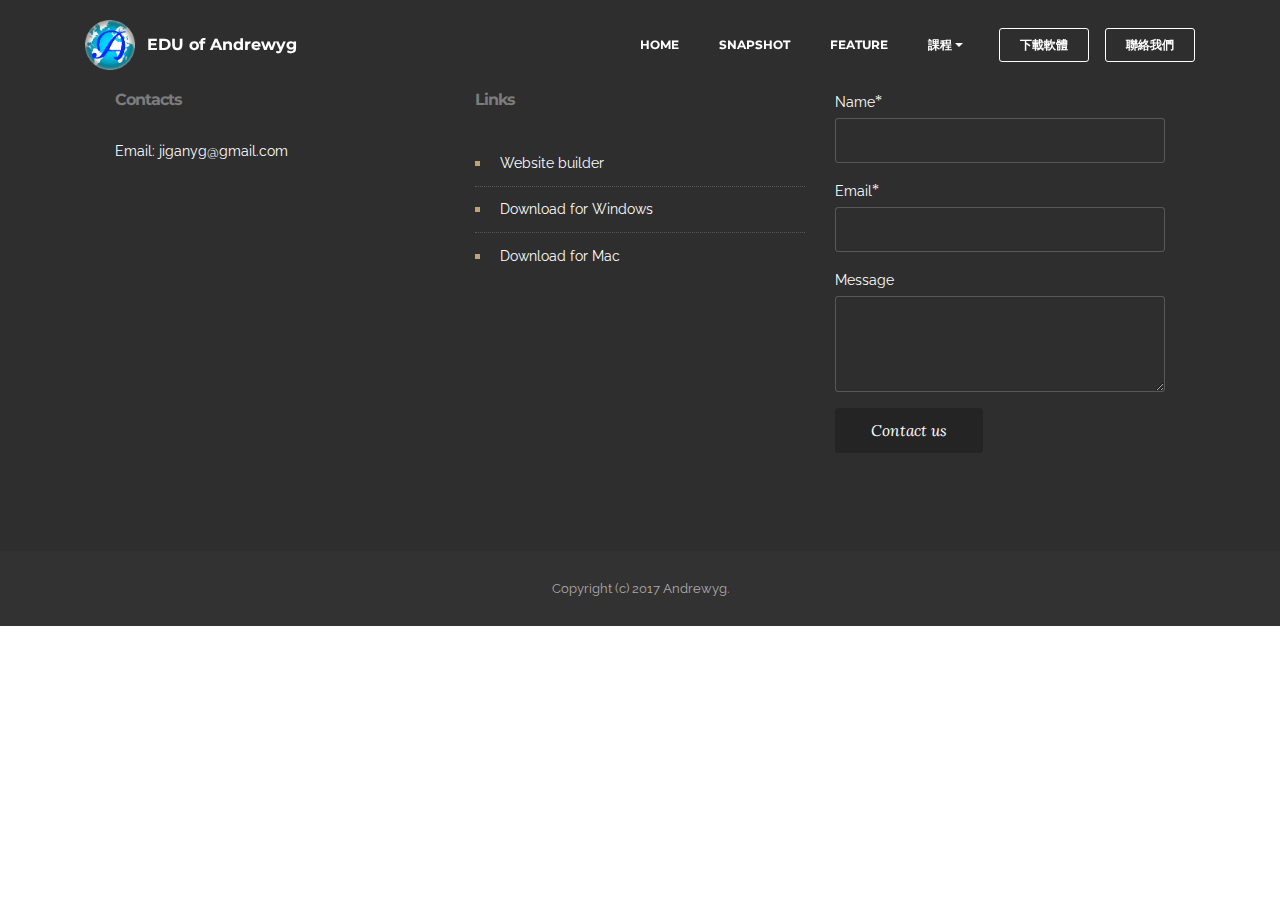
<file: lesson.html>
<!DOCTYPE html>
<html>
<head>
  <!-- Site made with Mobirise Website Builder v3.12.1, https://mobirise.com -->
  <meta charset="UTF-8">
  <meta http-equiv="X-UA-Compatible" content="IE=edge">
  <meta name="generator" content="Mobirise v3.12.1, mobirise.com">
  <meta name="viewport" content="width=device-width, initial-scale=1">
  <link rel="shortcut icon" href="assets/images/logo-round-127x128.png" type="image/x-icon">
  <meta name="description" content="課程列表">
  <title>課程列表</title>
  <link rel="stylesheet" href="https://fonts.googleapis.com/css?family=Lora:400,700,400italic,700italic&amp;subset=latin">
  <link rel="stylesheet" href="https://fonts.googleapis.com/css?family=Montserrat:400,700">
  <link rel="stylesheet" href="https://fonts.googleapis.com/css?family=Raleway:100,100i,200,200i,300,300i,400,400i,500,500i,600,600i,700,700i,800,800i,900,900i">
  <link rel="stylesheet" href="assets/bootstrap-material-design-font/css/material.css">
  <link rel="stylesheet" href="assets/tether/tether.min.css">
  <link rel="stylesheet" href="assets/bootstrap/css/bootstrap.min.css">
  <link rel="stylesheet" href="assets/dropdown/css/style.css">
  <link rel="stylesheet" href="assets/animate.css/animate.min.css">
  <link rel="stylesheet" href="assets/theme/css/style.css">
  <link rel="stylesheet" href="assets/mobirise/css/mbr-additional.css" type="text/css">
  
  
  
</head>
<body>
<section id="menu-n">

    <nav class="navbar navbar-dropdown bg-color transparent navbar-fixed-top">
        <div class="container">

            <div class="mbr-table">
                <div class="mbr-table-cell">

                    <div class="navbar-brand">
                        <a href="https://edu.andrewyg.net" class="navbar-logo"><img src="assets/images/logo-round-127x128.png" alt="Mobirise"></a>
                        <a class="navbar-caption" href="https://edu.andrewyg.net">EDU of Andrewyg</a>
                    </div>

                </div>
                <div class="mbr-table-cell">

                    <button class="navbar-toggler pull-xs-right hidden-md-up" type="button" data-toggle="collapse" data-target="#exCollapsingNavbar">
                        <div class="hamburger-icon"></div>
                    </button>

                    <ul class="nav-dropdown collapse pull-xs-right nav navbar-nav navbar-toggleable-sm" id="exCollapsingNavbar"><li class="nav-item"><a class="nav-link link" href="https://edu.andrewyg.net">HOME</a></li><li class="nav-item"><a class="nav-link link" href="index.html#gallery4-2">SNAPSHOT</a></li><li class="nav-item"><a class="nav-link link" href="index.html#features6-3">FEATURE</a></li><li class="nav-item dropdown open"><a class="nav-link link dropdown-toggle" data-toggle="dropdown-submenu" href="https://mobirise.com/" aria-expanded="true">課程</a><div class="dropdown-menu"><a class="dropdown-item" href="http://forums.mobirise.com/">課程列表</a><a class="dropdown-item" href="http://forums.mobirise.com/">安裝軟體</a><a class="dropdown-item" href="https://mobirise.com/">連接 Scratch</a><div class="dropdown"><a class="dropdown-item dropdown-toggle" href="https://mobirise.com/" data-toggle="dropdown-submenu" aria-expanded="false">與 Facebook 連動</a><div class="dropdown-menu dropdown-submenu"><a class="dropdown-item" href="#">登入 FB</a><a class="dropdown-item" href="#">取得收件者的 ID</a><a class="dropdown-item" href="#">傳送訊息</a><a class="dropdown-item" href="#">取得訊息</a></div></div></div></li><li class="nav-item nav-btn"><a class="nav-link btn btn-white btn-white-outline" href="https://edu.andrewyg.net">下載軟體</a></li><li class="nav-item nav-btn"><a class="nav-link btn btn-white btn-white-outline" href="contact.html">聯絡我們</a></li></ul>
                    <button hidden="" class="navbar-toggler navbar-close" type="button" data-toggle="collapse" data-target="#exCollapsingNavbar">
                        <div class="close-icon"></div>
                    </button>

                </div>
            </div>

        </div>
    </nav>

</section>

<section class="engine"><a rel="external" href="https://mobirise.com">Web Site Builder</a></section><section class="mbr-footer footer4 mbr-section mbr-section-md-padding mbr-after-navbar" id="contacts4-o" style="background-color: rgb(46, 46, 46); padding-top: 90px; padding-bottom: 90px;">
    
    <div class="container">
        <div class="mbr-contacts row">
            <div class="col-sm-8">
                <div class="row">
                    <div class="col-sm-6">
                        <p><strong>Contacts</strong><br>
Email: jiganyg@gmail.com<br></p>
                    </div>
                    <div class="col-sm-6"><p class="mbr-contacts__text"><strong>Links</strong></p><ul class="mbr-contacts__list"><li><a class="text-white" href="https://mobirise.com/">Website builder</a></li><li><a class="text-white" href="https://mobirise.com/mobirise-free-win.zip">Download for Windows</a></li><li><a class="text-white" href="https://mobirise.com/mobirise-free-mac.zip">Download for Mac</a></li></ul></div>
                </div>
            </div>
            <div class="col-sm-4" data-form-type="formoid">
                <div data-form-alert="true">
                    <div hidden="" data-form-alert-success="true">Thanks for filling out form!</div>
                </div>
                <form action="https://mobirise.com/" method="post" data-form-title="MESSAGE">
                    <input type="hidden" value="LeV6QSpCohCC2ismfc9V5KjfwMn5Q9ERU6AiaDiURyfE9XJG6/uhP+d4N+8n9l4MqyPVwxyUiuXe19S3VSHpgTafpzzyzj2jg6AuBAcsPXiQI7oVW3e4yHsNyDiTnIHi" data-form-email="true">
                    <div class="form-group">
                        <label class="form-control-label" for="contacts4-o-name">Name<span class="form-asterisk">*</span></label>
                        <input type="text" class="form-control input-sm input-inverse" name="name" required="" data-form-field="Name" id="contacts4-o-name">
                    </div>
                    <div class="form-group">
                        <label class="form-control-label" for="contacts4-o-email">Email<span class="form-asterisk">*</span></label>
                        <input type="email" class="form-control input-sm input-inverse" name="email" required="" data-form-field="Email" id="contacts4-o-email">
                    </div>
                    
                    <div class="form-group">
                        <label class="form-control-label" for="contacts4-o-message">Message</label>
                        <textarea class="form-control input-sm input-inverse" name="message" data-form-field="Message" rows="4" id="contacts4-o-message"></textarea>
                    </div>
                    <div class="mbr-buttons mbr-buttons--right btn-inverse"><button type="submit" class="btn btn-sm btn-black">Contact us</button></div>
                </form>
            </div>
        </div>
    </div>
</section>

<footer class="mbr-small-footer mbr-section mbr-section-nopadding" id="footer1-p" style="background-color: rgb(50, 50, 50); padding-top: 1.75rem; padding-bottom: 1.75rem;">
    
    <div class="container">
        <p class="text-xs-center">Copyright (c) 2017 Andrewyg.</p>
    </div>
</footer>


  <script src="assets/web/assets/jquery/jquery.min.js"></script>
  <script src="assets/tether/tether.min.js"></script>
  <script src="assets/bootstrap/js/bootstrap.min.js"></script>
  <script src="assets/smooth-scroll/smooth-scroll.js"></script>
  <script src="assets/dropdown/js/script.min.js"></script>
  <script src="assets/touch-swipe/jquery.touch-swipe.min.js"></script>
  <script src="assets/viewport-checker/jquery.viewportchecker.js"></script>
  <script src="assets/theme/js/script.js"></script>
  <script src="assets/formoid/formoid.min.js"></script>
  
  
  <input name="animation" type="hidden">
  </body>
</html>
</file>
<file: assets/bootstrap-material-design-font/css/material.css>
@font-face {
  font-family: 'Material-Design-Icons';
  src: url('../fonts/Material-Design-Icons.eot?3ocs8m');
  src: url('../fonts/Material-Design-Icons.eot?#iefix3ocs8m') format('embedded-opentype'), url('../fonts/Material-Design-Icons.woff?3ocs8m') format('woff'), url('../fonts/Material-Design-Icons.ttf?3ocs8m') format('truetype'), url('../fonts/Material-Design-Icons.svg?3ocs8m#Material-Design-Icons') format('svg');
  font-weight: normal;
  font-style: normal;
}
[class^="mdi-"],
[class*="mdi-"] {
  speak: none;
  display: inline-block;
  font-style: normal;
  font-variant:normal;
  font-weight:normal;
  /*font-size:24px;*/
  line-height:1;
  font-family:'Material-Design-Icons' !important;
  text-rendering: auto;
  
  -webkit-font-smoothing: antialiased;
  -moz-osx-font-smoothing: grayscale;
  -webkit-transform: translate(0, 0);
      -ms-transform: translate(0, 0);
          transform: translate(0, 0);
}
[class^="mdi-"]:before,
[class*="mdi-"]:before {
  display: inline-block;
  speak: none;
  text-decoration: inherit;
}
[class^="mdi-"].pull-left,
[class*="mdi-"].pull-left {
  margin-right: .3em;
}
[class^="mdi-"].pull-right,
[class*="mdi-"].pull-right {
  margin-left: .3em;
}
[class^="mdi-"].mdi-lg:before,
[class*="mdi-"].mdi-lg:before,
[class^="mdi-"].mdi-lg:after,
[class*="mdi-"].mdi-lg:after {
  font-size: 1.33333333em;
  line-height: 0.75em;
  vertical-align: -15%;
}
[class^="mdi-"].mdi-2x:before,
[class*="mdi-"].mdi-2x:before,
[class^="mdi-"].mdi-2x:after,
[class*="mdi-"].mdi-2x:after {
  font-size: 2em;
}
[class^="mdi-"].mdi-3x:before,
[class*="mdi-"].mdi-3x:before,
[class^="mdi-"].mdi-3x:after,
[class*="mdi-"].mdi-3x:after {
  font-size: 3em;
}
[class^="mdi-"].mdi-4x:before,
[class*="mdi-"].mdi-4x:before,
[class^="mdi-"].mdi-4x:after,
[class*="mdi-"].mdi-4x:after {
  font-size: 4em;
}
[class^="mdi-"].mdi-5x:before,
[class*="mdi-"].mdi-5x:before,
[class^="mdi-"].mdi-5x:after,
[class*="mdi-"].mdi-5x:after {
  font-size: 5em;
}
[class^="mdi-device-signal-cellular-"]:after,
[class^="mdi-device-battery-"]:after,
[class^="mdi-device-battery-charging-"]:after,
[class^="mdi-device-signal-cellular-connected-no-internet-"]:after,
[class^="mdi-device-signal-wifi-"]:after,
[class^="mdi-device-signal-wifi-statusbar-not-connected"]:after,
.mdi-device-network-wifi:after {
  opacity: .3;
  position: absolute;
  left: 0;
  top: 0;
  z-index: 1;
  display: inline-block;
  speak: none;
  text-decoration: inherit;
}
[class^="mdi-device-signal-cellular-"]:after {
  content: "\e758";
}
[class^="mdi-device-battery-"]:after {
  content: "\e735";
}
[class^="mdi-device-battery-charging-"]:after {
  content: "\e733";
}
[class^="mdi-device-signal-cellular-connected-no-internet-"]:after {
  content: "\e75d";
}
[class^="mdi-device-signal-wifi-"]:after,
.mdi-device-network-wifi:after {
  content: "\e765";
}
[class^="mdi-device-signal-wifi-statusbasr-not-connected"]:after {
  content: "\e8f7";
}
.mdi-device-signal-cellular-off:after,
.mdi-device-signal-cellular-null:after,
.mdi-device-signal-cellular-no-sim:after,
.mdi-device-signal-wifi-off:after,
.mdi-device-signal-wifi-4-bar:after,
.mdi-device-signal-cellular-4-bar:after,
.mdi-device-battery-alert:after,
.mdi-device-signal-cellular-connected-no-internet-4-bar:after,
.mdi-device-battery-std:after,
.mdi-device-battery-full .mdi-device-battery-unknown:after {
  content: "";
}
.mdi-fw {
  width: 1.28571429em;
  text-align: center;
}
.mdi-ul {
  padding-left: 0;
  margin-left: 2.14285714em;
  list-style-type: none;
}
.mdi-ul > li {
  position: relative;
}
.mdi-li {
  position: absolute;
  left: -2.14285714em;
  width: 2.14285714em;
  top: 0.14285714em;
  text-align: center;
}
.mdi-li.mdi-lg {
  left: -1.85714286em;
}
.mdi-border {
  padding: .2em .25em .15em;
  border: solid 0.08em #eeeeee;
  border-radius: .1em;
}
.mdi-spin {
  -webkit-animation: mdi-spin 2s infinite linear;
  animation: mdi-spin 2s infinite linear;
  -webkit-transform-origin: 50% 50%;
  -ms-transform-origin: 50% 50%;
      transform-origin: 50% 50%;
}
.mdi-pulse {
  -webkit-animation: mdi-spin 1s steps(8) infinite;
  animation: mdi-spin 1s steps(8) infinite;
  -webkit-transform-origin: 50% 50%;
  -ms-transform-origin: 50% 50%;
      transform-origin: 50% 50%;
}
@-webkit-keyframes mdi-spin {
  0% {
    -webkit-transform: rotate(0deg);
    transform: rotate(0deg);
  }
  100% {
    -webkit-transform: rotate(359deg);
    transform: rotate(359deg);
  }
}
@keyframes mdi-spin {
  0% {
    -webkit-transform: rotate(0deg);
    transform: rotate(0deg);
  }
  100% {
    -webkit-transform: rotate(359deg);
    transform: rotate(359deg);
  }
}
.mdi-rotate-90 {
  filter: progid:DXImageTransform.Microsoft.BasicImage(rotation=1);
  -webkit-transform: rotate(90deg);
  -ms-transform: rotate(90deg);
  transform: rotate(90deg);
}
.mdi-rotate-180 {
  filter: progid:DXImageTransform.Microsoft.BasicImage(rotation=2);
  -webkit-transform: rotate(180deg);
  -ms-transform: rotate(180deg);
  transform: rotate(180deg);
}
.mdi-rotate-270 {
  filter: progid:DXImageTransform.Microsoft.BasicImage(rotation=3);
  -webkit-transform: rotate(270deg);
  -ms-transform: rotate(270deg);
  transform: rotate(270deg);
}
.mdi-flip-horizontal {
  filter: progid:DXImageTransform.Microsoft.BasicImage(rotation=0, mirror=1);
  -webkit-transform: scale(-1, 1);
  -ms-transform: scale(-1, 1);
  transform: scale(-1, 1);
}
.mdi-flip-vertical {
  filter: progid:DXImageTransform.Microsoft.BasicImage(rotation=2, mirror=1);
  -webkit-transform: scale(1, -1);
  -ms-transform: scale(1, -1);
  transform: scale(1, -1);
}
:root .mdi-rotate-90,
:root .mdi-rotate-180,
:root .mdi-rotate-270,
:root .mdi-flip-horizontal,
:root .mdi-flip-vertical {
  -webkit-filter: none;
          filter: none;
}
.mdi-stack {
  position: relative;
  display: inline-block;
  width: 2em;
  height: 2em;
  line-height: 2em;
  vertical-align: middle;
}
.mdi-stack-1x,
.mdi-stack-2x {
  position: absolute;
  left: 0;
  width: 100%;
  text-align: center;
}
.mdi-stack-1x {
  line-height: inherit;
}
.mdi-stack-2x {
  font-size: 2em;
}
.mdi-inverse {
  color: #ffffff;
}
/* Start Icons */
.mdi-action-3d-rotation:before {
  content: "\e600";
}
.mdi-action-accessibility:before {
  content: "\e601";
}
.mdi-action-account-balance-wallet:before {
  content: "\e602";
}
.mdi-action-account-balance:before {
  content: "\e603";
}
.mdi-action-account-box:before {
  content: "\e604";
}
.mdi-action-account-child:before {
  content: "\e605";
}
.mdi-action-account-circle:before {
  content: "\e606";
}
.mdi-action-add-shopping-cart:before {
  content: "\e607";
}
.mdi-action-alarm-add:before {
  content: "\e608";
}
.mdi-action-alarm-off:before {
  content: "\e609";
}
.mdi-action-alarm-on:before {
  content: "\e60a";
}
.mdi-action-alarm:before {
  content: "\e60b";
}
.mdi-action-android:before {
  content: "\e60c";
}
.mdi-action-announcement:before {
  content: "\e60d";
}
.mdi-action-aspect-ratio:before {
  content: "\e60e";
}
.mdi-action-assessment:before {
  content: "\e60f";
}
.mdi-action-assignment-ind:before {
  content: "\e610";
}
.mdi-action-assignment-late:before {
  content: "\e611";
}
.mdi-action-assignment-return:before {
  content: "\e612";
}
.mdi-action-assignment-returned:before {
  content: "\e613";
}
.mdi-action-assignment-turned-in:before {
  content: "\e614";
}
.mdi-action-assignment:before {
  content: "\e615";
}
.mdi-action-autorenew:before {
  content: "\e616";
}
.mdi-action-backup:before {
  content: "\e617";
}
.mdi-action-book:before {
  content: "\e618";
}
.mdi-action-bookmark-outline:before {
  content: "\e619";
}
.mdi-action-bookmark:before {
  content: "\e61a";
}
.mdi-action-bug-report:before {
  content: "\e61b";
}
.mdi-action-cached:before {
  content: "\e61c";
}
.mdi-action-check-circle:before {
  content: "\e61d";
}
.mdi-action-class:before {
  content: "\e61e";
}
.mdi-action-credit-card:before {
  content: "\e61f";
}
.mdi-action-dashboard:before {
  content: "\e620";
}
.mdi-action-delete:before {
  content: "\e621";
}
.mdi-action-description:before {
  content: "\e622";
}
.mdi-action-dns:before {
  content: "\e623";
}
.mdi-action-done-all:before {
  content: "\e624";
}
.mdi-action-done:before {
  content: "\e625";
}
.mdi-action-event:before {
  content: "\e626";
}
.mdi-action-exit-to-app:before {
  content: "\e627";
}
.mdi-action-explore:before {
  content: "\e628";
}
.mdi-action-extension:before {
  content: "\e629";
}
.mdi-action-face-unlock:before {
  content: "\e62a";
}
.mdi-action-favorite-outline:before {
  content: "\e62b";
}
.mdi-action-favorite:before {
  content: "\e62c";
}
.mdi-action-find-in-page:before {
  content: "\e62d";
}
.mdi-action-find-replace:before {
  content: "\e62e";
}
.mdi-action-flip-to-back:before {
  content: "\e62f";
}
.mdi-action-flip-to-front:before {
  content: "\e630";
}
.mdi-action-get-app:before {
  content: "\e631";
}
.mdi-action-grade:before {
  content: "\e632";
}
.mdi-action-group-work:before {
  content: "\e633";
}
.mdi-action-help:before {
  content: "\e634";
}
.mdi-action-highlight-remove:before {
  content: "\e635";
}
.mdi-action-history:before {
  content: "\e636";
}
.mdi-action-home:before {
  content: "\e637";
}
.mdi-action-https:before {
  content: "\e638";
}
.mdi-action-info-outline:before {
  content: "\e639";
}
.mdi-action-info:before {
  content: "\e63a";
}
.mdi-action-input:before {
  content: "\e63b";
}
.mdi-action-invert-colors:before {
  content: "\e63c";
}
.mdi-action-label-outline:before {
  content: "\e63d";
}
.mdi-action-label:before {
  content: "\e63e";
}
.mdi-action-language:before {
  content: "\e63f";
}
.mdi-action-launch:before {
  content: "\e640";
}
.mdi-action-list:before {
  content: "\e641";
}
.mdi-action-lock-open:before {
  content: "\e642";
}
.mdi-action-lock-outline:before {
  content: "\e643";
}
.mdi-action-lock:before {
  content: "\e644";
}
.mdi-action-loyalty:before {
  content: "\e645";
}
.mdi-action-markunread-mailbox:before {
  content: "\e646";
}
.mdi-action-note-add:before {
  content: "\e647";
}
.mdi-action-open-in-browser:before {
  content: "\e648";
}
.mdi-action-open-in-new:before {
  content: "\e649";
}
.mdi-action-open-with:before {
  content: "\e64a";
}
.mdi-action-pageview:before {
  content: "\e64b";
}
.mdi-action-payment:before {
  content: "\e64c";
}
.mdi-action-perm-camera-mic:before {
  content: "\e64d";
}
.mdi-action-perm-contact-cal:before {
  content: "\e64e";
}
.mdi-action-perm-data-setting:before {
  content: "\e64f";
}
.mdi-action-perm-device-info:before {
  content: "\e650";
}
.mdi-action-perm-identity:before {
  content: "\e651";
}
.mdi-action-perm-media:before {
  content: "\e652";
}
.mdi-action-perm-phone-msg:before {
  content: "\e653";
}
.mdi-action-perm-scan-wifi:before {
  content: "\e654";
}
.mdi-action-picture-in-picture:before {
  content: "\e655";
}
.mdi-action-polymer:before {
  content: "\e656";
}
.mdi-action-print:before {
  content: "\e657";
}
.mdi-action-query-builder:before {
  content: "\e658";
}
.mdi-action-question-answer:before {
  content: "\e659";
}
.mdi-action-receipt:before {
  content: "\e65a";
}
.mdi-action-redeem:before {
  content: "\e65b";
}
.mdi-action-reorder:before {
  content: "\e65c";
}
.mdi-action-report-problem:before {
  content: "\e65d";
}
.mdi-action-restore:before {
  content: "\e65e";
}
.mdi-action-room:before {
  content: "\e65f";
}
.mdi-action-schedule:before {
  content: "\e660";
}
.mdi-action-search:before {
  content: "\e661";
}
.mdi-action-settings-applications:before {
  content: "\e662";
}
.mdi-action-settings-backup-restore:before {
  content: "\e663";
}
.mdi-action-settings-bluetooth:before {
  content: "\e664";
}
.mdi-action-settings-cell:before {
  content: "\e665";
}
.mdi-action-settings-display:before {
  content: "\e666";
}
.mdi-action-settings-ethernet:before {
  content: "\e667";
}
.mdi-action-settings-input-antenna:before {
  content: "\e668";
}
.mdi-action-settings-input-component:before {
  content: "\e669";
}
.mdi-action-settings-input-composite:before {
  content: "\e66a";
}
.mdi-action-settings-input-hdmi:before {
  content: "\e66b";
}
.mdi-action-settings-input-svideo:before {
  content: "\e66c";
}
.mdi-action-settings-overscan:before {
  content: "\e66d";
}
.mdi-action-settings-phone:before {
  content: "\e66e";
}
.mdi-action-settings-power:before {
  content: "\e66f";
}
.mdi-action-settings-remote:before {
  content: "\e670";
}
.mdi-action-settings-voice:before {
  content: "\e671";
}
.mdi-action-settings:before {
  content: "\e672";
}
.mdi-action-shop-two:before {
  content: "\e673";
}
.mdi-action-shop:before {
  content: "\e674";
}
.mdi-action-shopping-basket:before {
  content: "\e675";
}
.mdi-action-shopping-cart:before {
  content: "\e676";
}
.mdi-action-speaker-notes:before {
  content: "\e677";
}
.mdi-action-spellcheck:before {
  content: "\e678";
}
.mdi-action-star-rate:before {
  content: "\e679";
}
.mdi-action-stars:before {
  content: "\e67a";
}
.mdi-action-store:before {
  content: "\e67b";
}
.mdi-action-subject:before {
  content: "\e67c";
}
.mdi-action-supervisor-account:before {
  content: "\e67d";
}
.mdi-action-swap-horiz:before {
  content: "\e67e";
}
.mdi-action-swap-vert-circle:before {
  content: "\e67f";
}
.mdi-action-swap-vert:before {
  content: "\e680";
}
.mdi-action-system-update-tv:before {
  content: "\e681";
}
.mdi-action-tab-unselected:before {
  content: "\e682";
}
.mdi-action-tab:before {
  content: "\e683";
}
.mdi-action-theaters:before {
  content: "\e684";
}
.mdi-action-thumb-down:before {
  content: "\e685";
}
.mdi-action-thumb-up:before {
  content: "\e686";
}
.mdi-action-thumbs-up-down:before {
  content: "\e687";
}
.mdi-action-toc:before {
  content: "\e688";
}
.mdi-action-today:before {
  content: "\e689";
}
.mdi-action-track-changes:before {
  content: "\e68a";
}
.mdi-action-translate:before {
  content: "\e68b";
}
.mdi-action-trending-down:before {
  content: "\e68c";
}
.mdi-action-trending-neutral:before {
  content: "\e68d";
}
.mdi-action-trending-up:before {
  content: "\e68e";
}
.mdi-action-turned-in-not:before {
  content: "\e68f";
}
.mdi-action-turned-in:before {
  content: "\e690";
}
.mdi-action-verified-user:before {
  content: "\e691";
}
.mdi-action-view-agenda:before {
  content: "\e692";
}
.mdi-action-view-array:before {
  content: "\e693";
}
.mdi-action-view-carousel:before {
  content: "\e694";
}
.mdi-action-view-column:before {
  content: "\e695";
}
.mdi-action-view-day:before {
  content: "\e696";
}
.mdi-action-view-headline:before {
  content: "\e697";
}
.mdi-action-view-list:before {
  content: "\e698";
}
.mdi-action-view-module:before {
  content: "\e699";
}
.mdi-action-view-quilt:before {
  content: "\e69a";
}
.mdi-action-view-stream:before {
  content: "\e69b";
}
.mdi-action-view-week:before {
  content: "\e69c";
}
.mdi-action-visibility-off:before {
  content: "\e69d";
}
.mdi-action-visibility:before {
  content: "\e69e";
}
.mdi-action-wallet-giftcard:before {
  content: "\e69f";
}
.mdi-action-wallet-membership:before {
  content: "\e6a0";
}
.mdi-action-wallet-travel:before {
  content: "\e6a1";
}
.mdi-action-work:before {
  content: "\e6a2";
}
.mdi-alert-error:before {
  content: "\e6a3";
}
.mdi-alert-warning:before {
  content: "\e6a4";
}
.mdi-av-album:before {
  content: "\e6a5";
}
.mdi-av-closed-caption:before {
  content: "\e6a6";
}
.mdi-av-equalizer:before {
  content: "\e6a7";
}
.mdi-av-explicit:before {
  content: "\e6a8";
}
.mdi-av-fast-forward:before {
  content: "\e6a9";
}
.mdi-av-fast-rewind:before {
  content: "\e6aa";
}
.mdi-av-games:before {
  content: "\e6ab";
}
.mdi-av-hearing:before {
  content: "\e6ac";
}
.mdi-av-high-quality:before {
  content: "\e6ad";
}
.mdi-av-loop:before {
  content: "\e6ae";
}
.mdi-av-mic-none:before {
  content: "\e6af";
}
.mdi-av-mic-off:before {
  content: "\e6b0";
}
.mdi-av-mic:before {
  content: "\e6b1";
}
.mdi-av-movie:before {
  content: "\e6b2";
}
.mdi-av-my-library-add:before {
  content: "\e6b3";
}
.mdi-av-my-library-books:before {
  content: "\e6b4";
}
.mdi-av-my-library-music:before {
  content: "\e6b5";
}
.mdi-av-new-releases:before {
  content: "\e6b6";
}
.mdi-av-not-interested:before {
  content: "\e6b7";
}
.mdi-av-pause-circle-fill:before {
  content: "\e6b8";
}
.mdi-av-pause-circle-outline:before {
  content: "\e6b9";
}
.mdi-av-pause:before {
  content: "\e6ba";
}
.mdi-av-play-arrow:before {
  content: "\e6bb";
}
.mdi-av-play-circle-fill:before {
  content: "\e6bc";
}
.mdi-av-play-circle-outline:before {
  content: "\e6bd";
}
.mdi-av-play-shopping-bag:before {
  content: "\e6be";
}
.mdi-av-playlist-add:before {
  content: "\e6bf";
}
.mdi-av-queue-music:before {
  content: "\e6c0";
}
.mdi-av-queue:before {
  content: "\e6c1";
}
.mdi-av-radio:before {
  content: "\e6c2";
}
.mdi-av-recent-actors:before {
  content: "\e6c3";
}
.mdi-av-repeat-one:before {
  content: "\e6c4";
}
.mdi-av-repeat:before {
  content: "\e6c5";
}
.mdi-av-replay:before {
  content: "\e6c6";
}
.mdi-av-shuffle:before {
  content: "\e6c7";
}
.mdi-av-skip-next:before {
  content: "\e6c8";
}
.mdi-av-skip-previous:before {
  content: "\e6c9";
}
.mdi-av-snooze:before {
  content: "\e6ca";
}
.mdi-av-stop:before {
  content: "\e6cb";
}
.mdi-av-subtitles:before {
  content: "\e6cc";
}
.mdi-av-surround-sound:before {
  content: "\e6cd";
}
.mdi-av-timer:before {
  content: "\e6ce";
}
.mdi-av-video-collection:before {
  content: "\e6cf";
}
.mdi-av-videocam-off:before {
  content: "\e6d0";
}
.mdi-av-videocam:before {
  content: "\e6d1";
}
.mdi-av-volume-down:before {
  content: "\e6d2";
}
.mdi-av-volume-mute:before {
  content: "\e6d3";
}
.mdi-av-volume-off:before {
  content: "\e6d4";
}
.mdi-av-volume-up:before {
  content: "\e6d5";
}
.mdi-av-web:before {
  content: "\e6d6";
}
.mdi-communication-business:before {
  content: "\e6d7";
}
.mdi-communication-call-end:before {
  content: "\e6d8";
}
.mdi-communication-call-made:before {
  content: "\e6d9";
}
.mdi-communication-call-merge:before {
  content: "\e6da";
}
.mdi-communication-call-missed:before {
  content: "\e6db";
}
.mdi-communication-call-received:before {
  content: "\e6dc";
}
.mdi-communication-call-split:before {
  content: "\e6dd";
}
.mdi-communication-call:before {
  content: "\e6de";
}
.mdi-communication-chat:before {
  content: "\e6df";
}
.mdi-communication-clear-all:before {
  content: "\e6e0";
}
.mdi-communication-comment:before {
  content: "\e6e1";
}
.mdi-communication-contacts:before {
  content: "\e6e2";
}
.mdi-communication-dialer-sip:before {
  content: "\e6e3";
}
.mdi-communication-dialpad:before {
  content: "\e6e4";
}
.mdi-communication-dnd-on:before {
  content: "\e6e5";
}
.mdi-communication-email:before {
  content: "\e6e6";
}
.mdi-communication-forum:before {
  content: "\e6e7";
}
.mdi-communication-import-export:before {
  content: "\e6e8";
}
.mdi-communication-invert-colors-off:before {
  content: "\e6e9";
}
.mdi-communication-invert-colors-on:before {
  content: "\e6ea";
}
.mdi-communication-live-help:before {
  content: "\e6eb";
}
.mdi-communication-location-off:before {
  content: "\e6ec";
}
.mdi-communication-location-on:before {
  content: "\e6ed";
}
.mdi-communication-message:before {
  content: "\e6ee";
}
.mdi-communication-messenger:before {
  content: "\e6ef";
}
.mdi-communication-no-sim:before {
  content: "\e6f0";
}
.mdi-communication-phone:before {
  content: "\e6f1";
}
.mdi-communication-portable-wifi-off:before {
  content: "\e6f2";
}
.mdi-communication-quick-contacts-dialer:before {
  content: "\e6f3";
}
.mdi-communication-quick-contacts-mail:before {
  content: "\e6f4";
}
.mdi-communication-ring-volume:before {
  content: "\e6f5";
}
.mdi-communication-stay-current-landscape:before {
  content: "\e6f6";
}
.mdi-communication-stay-current-portrait:before {
  content: "\e6f7";
}
.mdi-communication-stay-primary-landscape:before {
  content: "\e6f8";
}
.mdi-communication-stay-primary-portrait:before {
  content: "\e6f9";
}
.mdi-communication-swap-calls:before {
  content: "\e6fa";
}
.mdi-communication-textsms:before {
  content: "\e6fb";
}
.mdi-communication-voicemail:before {
  content: "\e6fc";
}
.mdi-communication-vpn-key:before {
  content: "\e6fd";
}
.mdi-content-add-box:before {
  content: "\e6fe";
}
.mdi-content-add-circle-outline:before {
  content: "\e6ff";
}
.mdi-content-add-circle:before {
  content: "\e700";
}
.mdi-content-add:before {
  content: "\e701";
}
.mdi-content-archive:before {
  content: "\e702";
}
.mdi-content-backspace:before {
  content: "\e703";
}
.mdi-content-block:before {
  content: "\e704";
}
.mdi-content-clear:before {
  content: "\e705";
}
.mdi-content-content-copy:before {
  content: "\e706";
}
.mdi-content-content-cut:before {
  content: "\e707";
}
.mdi-content-content-paste:before {
  content: "\e708";
}
.mdi-content-create:before {
  content: "\e709";
}
.mdi-content-drafts:before {
  content: "\e70a";
}
.mdi-content-filter-list:before {
  content: "\e70b";
}
.mdi-content-flag:before {
  content: "\e70c";
}
.mdi-content-forward:before {
  content: "\e70d";
}
.mdi-content-gesture:before {
  content: "\e70e";
}
.mdi-content-inbox:before {
  content: "\e70f";
}
.mdi-content-link:before {
  content: "\e710";
}
.mdi-content-mail:before {
  content: "\e711";
}
.mdi-content-markunread:before {
  content: "\e712";
}
.mdi-content-redo:before {
  content: "\e713";
}
.mdi-content-remove-circle-outline:before {
  content: "\e714";
}
.mdi-content-remove-circle:before {
  content: "\e715";
}
.mdi-content-remove:before {
  content: "\e716";
}
.mdi-content-reply-all:before {
  content: "\e717";
}
.mdi-content-reply:before {
  content: "\e718";
}
.mdi-content-report:before {
  content: "\e719";
}
.mdi-content-save:before {
  content: "\e71a";
}
.mdi-content-select-all:before {
  content: "\e71b";
}
.mdi-content-send:before {
  content: "\e71c";
}
.mdi-content-sort:before {
  content: "\e71d";
}
.mdi-content-text-format:before {
  content: "\e71e";
}
.mdi-content-undo:before {
  content: "\e71f";
}
.mdi-editor-attach-file:before {
  content: "\e776";
}
.mdi-editor-attach-money:before {
  content: "\e777";
}
.mdi-editor-border-all:before {
  content: "\e778";
}
.mdi-editor-border-bottom:before {
  content: "\e779";
}
.mdi-editor-border-clear:before {
  content: "\e77a";
}
.mdi-editor-border-color:before {
  content: "\e77b";
}
.mdi-editor-border-horizontal:before {
  content: "\e77c";
}
.mdi-editor-border-inner:before {
  content: "\e77d";
}
.mdi-editor-border-left:before {
  content: "\e77e";
}
.mdi-editor-border-outer:before {
  content: "\e77f";
}
.mdi-editor-border-right:before {
  content: "\e780";
}
.mdi-editor-border-style:before {
  content: "\e781";
}
.mdi-editor-border-top:before {
  content: "\e782";
}
.mdi-editor-border-vertical:before {
  content: "\e783";
}
.mdi-editor-format-align-center:before {
  content: "\e784";
}
.mdi-editor-format-align-justify:before {
  content: "\e785";
}
.mdi-editor-format-align-left:before {
  content: "\e786";
}
.mdi-editor-format-align-right:before {
  content: "\e787";
}
.mdi-editor-format-bold:before {
  content: "\e788";
}
.mdi-editor-format-clear:before {
  content: "\e789";
}
.mdi-editor-format-color-fill:before {
  content: "\e78a";
}
.mdi-editor-format-color-reset:before {
  content: "\e78b";
}
.mdi-editor-format-color-text:before {
  content: "\e78c";
}
.mdi-editor-format-indent-decrease:before {
  content: "\e78d";
}
.mdi-editor-format-indent-increase:before {
  content: "\e78e";
}
.mdi-editor-format-italic:before {
  content: "\e78f";
}
.mdi-editor-format-line-spacing:before {
  content: "\e790";
}
.mdi-editor-format-list-bulleted:before {
  content: "\e791";
}
.mdi-editor-format-list-numbered:before {
  content: "\e792";
}
.mdi-editor-format-paint:before {
  content: "\e793";
}
.mdi-editor-format-quote:before {
  content: "\e794";
}
.mdi-editor-format-size:before {
  content: "\e795";
}
.mdi-editor-format-strikethrough:before {
  content: "\e796";
}
.mdi-editor-format-textdirection-l-to-r:before {
  content: "\e797";
}
.mdi-editor-format-textdirection-r-to-l:before {
  content: "\e798";
}
.mdi-editor-format-underline:before {
  content: "\e799";
}
.mdi-editor-functions:before {
  content: "\e79a";
}
.mdi-editor-insert-chart:before {
  content: "\e79b";
}
.mdi-editor-insert-comment:before {
  content: "\e79c";
}
.mdi-editor-insert-drive-file:before {
  content: "\e79d";
}
.mdi-editor-insert-emoticon:before {
  content: "\e79e";
}
.mdi-editor-insert-invitation:before {
  content: "\e79f";
}
.mdi-editor-insert-link:before {
  content: "\e7a0";
}
.mdi-editor-insert-photo:before {
  content: "\e7a1";
}
.mdi-editor-merge-type:before {
  content: "\e7a2";
}
.mdi-editor-mode-comment:before {
  content: "\e7a3";
}
.mdi-editor-mode-edit:before {
  content: "\e7a4";
}
.mdi-editor-publish:before {
  content: "\e7a5";
}
.mdi-editor-vertical-align-bottom:before {
  content: "\e7a6";
}
.mdi-editor-vertical-align-center:before {
  content: "\e7a7";
}
.mdi-editor-vertical-align-top:before {
  content: "\e7a8";
}
.mdi-editor-wrap-text:before {
  content: "\e7a9";
}
.mdi-file-attachment:before {
  content: "\e7aa";
}
.mdi-file-cloud-circle:before {
  content: "\e7ab";
}
.mdi-file-cloud-done:before {
  content: "\e7ac";
}
.mdi-file-cloud-download:before {
  content: "\e7ad";
}
.mdi-file-cloud-off:before {
  content: "\e7ae";
}
.mdi-file-cloud-queue:before {
  content: "\e7af";
}
.mdi-file-cloud-upload:before {
  content: "\e7b0";
}
.mdi-file-cloud:before {
  content: "\e7b1";
}
.mdi-file-file-download:before {
  content: "\e7b2";
}
.mdi-file-file-upload:before {
  content: "\e7b3";
}
.mdi-file-folder-open:before {
  content: "\e7b4";
}
.mdi-file-folder-shared:before {
  content: "\e7b5";
}
.mdi-file-folder:before {
  content: "\e7b6";
}
.mdi-device-access-alarm:before {
  content: "\e720";
}
.mdi-device-access-alarms:before {
  content: "\e721";
}
.mdi-device-access-time:before {
  content: "\e722";
}
.mdi-device-add-alarm:before {
  content: "\e723";
}
.mdi-device-airplanemode-off:before {
  content: "\e724";
}
.mdi-device-airplanemode-on:before {
  content: "\e725";
}
.mdi-device-battery-20:before {
  content: "\e726";
}
.mdi-device-battery-30:before {
  content: "\e727";
}
.mdi-device-battery-50:before {
  content: "\e728";
}
.mdi-device-battery-60:before {
  content: "\e729";
}
.mdi-device-battery-80:before {
  content: "\e72a";
}
.mdi-device-battery-90:before {
  content: "\e72b";
}
.mdi-device-battery-alert:before {
  content: "\e72c";
}
.mdi-device-battery-charging-20:before {
  content: "\e72d";
}
.mdi-device-battery-charging-30:before {
  content: "\e72e";
}
.mdi-device-battery-charging-50:before {
  content: "\e72f";
}
.mdi-device-battery-charging-60:before {
  content: "\e730";
}
.mdi-device-battery-charging-80:before {
  content: "\e731";
}
.mdi-device-battery-charging-90:before {
  content: "\e732";
}
.mdi-device-battery-charging-full:before {
  content: "\e733";
}
.mdi-device-battery-full:before {
  content: "\e734";
}
.mdi-device-battery-std:before {
  content: "\e735";
}
.mdi-device-battery-unknown:before {
  content: "\e736";
}
.mdi-device-bluetooth-connected:before {
  content: "\e737";
}
.mdi-device-bluetooth-disabled:before {
  content: "\e738";
}
.mdi-device-bluetooth-searching:before {
  content: "\e739";
}
.mdi-device-bluetooth:before {
  content: "\e73a";
}
.mdi-device-brightness-auto:before {
  content: "\e73b";
}
.mdi-device-brightness-high:before {
  content: "\e73c";
}
.mdi-device-brightness-low:before {
  content: "\e73d";
}
.mdi-device-brightness-medium:before {
  content: "\e73e";
}
.mdi-device-data-usage:before {
  content: "\e73f";
}
.mdi-device-developer-mode:before {
  content: "\e740";
}
.mdi-device-devices:before {
  content: "\e741";
}
.mdi-device-dvr:before {
  content: "\e742";
}
.mdi-device-gps-fixed:before {
  content: "\e743";
}
.mdi-device-gps-not-fixed:before {
  content: "\e744";
}
.mdi-device-gps-off:before {
  content: "\e745";
}
.mdi-device-location-disabled:before {
  content: "\e746";
}
.mdi-device-location-searching:before {
  content: "\e747";
}
.mdi-device-multitrack-audio:before {
  content: "\e748";
}
.mdi-device-network-cell:before {
  content: "\e749";
}
.mdi-device-network-wifi:before {
  content: "\e74a";
}
.mdi-device-nfc:before {
  content: "\e74b";
}
.mdi-device-now-wallpaper:before {
  content: "\e74c";
}
.mdi-device-now-widgets:before {
  content: "\e74d";
}
.mdi-device-screen-lock-landscape:before {
  content: "\e74e";
}
.mdi-device-screen-lock-portrait:before {
  content: "\e74f";
}
.mdi-device-screen-lock-rotation:before {
  content: "\e750";
}
.mdi-device-screen-rotation:before {
  content: "\e751";
}
.mdi-device-sd-storage:before {
  content: "\e752";
}
.mdi-device-settings-system-daydream:before {
  content: "\e753";
}
.mdi-device-signal-cellular-0-bar:before {
  content: "\e754";
}
.mdi-device-signal-cellular-1-bar:before {
  content: "\e755";
}
.mdi-device-signal-cellular-2-bar:before {
  content: "\e756";
}
.mdi-device-signal-cellular-3-bar:before {
  content: "\e757";
}
.mdi-device-signal-cellular-4-bar:before {
  content: "\e758";
}
.mdi-signal-wifi-statusbar-connected-no-internet-after:before {
  content: "\e8f6";
}
.mdi-device-signal-cellular-connected-no-internet-0-bar:before {
  content: "\e759";
}
.mdi-device-signal-cellular-connected-no-internet-1-bar:before {
  content: "\e75a";
}
.mdi-device-signal-cellular-connected-no-internet-2-bar:before {
  content: "\e75b";
}
.mdi-device-signal-cellular-connected-no-internet-3-bar:before {
  content: "\e75c";
}
.mdi-device-signal-cellular-connected-no-internet-4-bar:before {
  content: "\e75d";
}
.mdi-device-signal-cellular-no-sim:before {
  content: "\e75e";
}
.mdi-device-signal-cellular-null:before {
  content: "\e75f";
}
.mdi-device-signal-cellular-off:before {
  content: "\e760";
}
.mdi-device-signal-wifi-0-bar:before {
  content: "\e761";
}
.mdi-device-signal-wifi-1-bar:before {
  content: "\e762";
}
.mdi-device-signal-wifi-2-bar:before {
  content: "\e763";
}
.mdi-device-signal-wifi-3-bar:before {
  content: "\e764";
}
.mdi-device-signal-wifi-4-bar:before {
  content: "\e765";
}
.mdi-device-signal-wifi-off:before {
  content: "\e766";
}
.mdi-device-signal-wifi-statusbar-1-bar:before {
  content: "\e767";
}
.mdi-device-signal-wifi-statusbar-2-bar:before {
  content: "\e768";
}
.mdi-device-signal-wifi-statusbar-3-bar:before {
  content: "\e769";
}
.mdi-device-signal-wifi-statusbar-4-bar:before {
  content: "\e76a";
}
.mdi-device-signal-wifi-statusbar-connected-no-internet-:before {
  content: "\e76b";
}
.mdi-device-signal-wifi-statusbar-connected-no-internet:before {
  content: "\e76f";
}
.mdi-device-signal-wifi-statusbar-connected-no-internet-2:before {
  content: "\e76c";
}
.mdi-device-signal-wifi-statusbar-connected-no-internet-3:before {
  content: "\e76d";
}
.mdi-device-signal-wifi-statusbar-connected-no-internet-4:before {
  content: "\e76e";
}
.mdi-signal-wifi-statusbar-not-connected-after:before {
  content: "\e8f7";
}
.mdi-device-signal-wifi-statusbar-not-connected:before {
  content: "\e770";
}
.mdi-device-signal-wifi-statusbar-null:before {
  content: "\e771";
}
.mdi-device-storage:before {
  content: "\e772";
}
.mdi-device-usb:before {
  content: "\e773";
}
.mdi-device-wifi-lock:before {
  content: "\e774";
}
.mdi-device-wifi-tethering:before {
  content: "\e775";
}
.mdi-hardware-cast-connected:before {
  content: "\e7b7";
}
.mdi-hardware-cast:before {
  content: "\e7b8";
}
.mdi-hardware-computer:before {
  content: "\e7b9";
}
.mdi-hardware-desktop-mac:before {
  content: "\e7ba";
}
.mdi-hardware-desktop-windows:before {
  content: "\e7bb";
}
.mdi-hardware-dock:before {
  content: "\e7bc";
}
.mdi-hardware-gamepad:before {
  content: "\e7bd";
}
.mdi-hardware-headset-mic:before {
  content: "\e7be";
}
.mdi-hardware-headset:before {
  content: "\e7bf";
}
.mdi-hardware-keyboard-alt:before {
  content: "\e7c0";
}
.mdi-hardware-keyboard-arrow-down:before {
  content: "\e7c1";
}
.mdi-hardware-keyboard-arrow-left:before {
  content: "\e7c2";
}
.mdi-hardware-keyboard-arrow-right:before {
  content: "\e7c3";
}
.mdi-hardware-keyboard-arrow-up:before {
  content: "\e7c4";
}
.mdi-hardware-keyboard-backspace:before {
  content: "\e7c5";
}
.mdi-hardware-keyboard-capslock:before {
  content: "\e7c6";
}
.mdi-hardware-keyboard-control:before {
  content: "\e7c7";
}
.mdi-hardware-keyboard-hide:before {
  content: "\e7c8";
}
.mdi-hardware-keyboard-return:before {
  content: "\e7c9";
}
.mdi-hardware-keyboard-tab:before {
  content: "\e7ca";
}
.mdi-hardware-keyboard-voice:before {
  content: "\e7cb";
}
.mdi-hardware-keyboard:before {
  content: "\e7cc";
}
.mdi-hardware-laptop-chromebook:before {
  content: "\e7cd";
}
.mdi-hardware-laptop-mac:before {
  content: "\e7ce";
}
.mdi-hardware-laptop-windows:before {
  content: "\e7cf";
}
.mdi-hardware-laptop:before {
  content: "\e7d0";
}
.mdi-hardware-memory:before {
  content: "\e7d1";
}
.mdi-hardware-mouse:before {
  content: "\e7d2";
}
.mdi-hardware-phone-android:before {
  content: "\e7d3";
}
.mdi-hardware-phone-iphone:before {
  content: "\e7d4";
}
.mdi-hardware-phonelink-off:before {
  content: "\e7d5";
}
.mdi-hardware-phonelink:before {
  content: "\e7d6";
}
.mdi-hardware-security:before {
  content: "\e7d7";
}
.mdi-hardware-sim-card:before {
  content: "\e7d8";
}
.mdi-hardware-smartphone:before {
  content: "\e7d9";
}
.mdi-hardware-speaker:before {
  content: "\e7da";
}
.mdi-hardware-tablet-android:before {
  content: "\e7db";
}
.mdi-hardware-tablet-mac:before {
  content: "\e7dc";
}
.mdi-hardware-tablet:before {
  content: "\e7dd";
}
.mdi-hardware-tv:before {
  content: "\e7de";
}
.mdi-hardware-watch:before {
  content: "\e7df";
}
.mdi-image-add-to-photos:before {
  content: "\e7e0";
}
.mdi-image-adjust:before {
  content: "\e7e1";
}
.mdi-image-assistant-photo:before {
  content: "\e7e2";
}
.mdi-image-audiotrack:before {
  content: "\e7e3";
}
.mdi-image-blur-circular:before {
  content: "\e7e4";
}
.mdi-image-blur-linear:before {
  content: "\e7e5";
}
.mdi-image-blur-off:before {
  content: "\e7e6";
}
.mdi-image-blur-on:before {
  content: "\e7e7";
}
.mdi-image-brightness-1:before {
  content: "\e7e8";
}
.mdi-image-brightness-2:before {
  content: "\e7e9";
}
.mdi-image-brightness-3:before {
  content: "\e7ea";
}
.mdi-image-brightness-4:before {
  content: "\e7eb";
}
.mdi-image-brightness-5:before {
  content: "\e7ec";
}
.mdi-image-brightness-6:before {
  content: "\e7ed";
}
.mdi-image-brightness-7:before {
  content: "\e7ee";
}
.mdi-image-brush:before {
  content: "\e7ef";
}
.mdi-image-camera-alt:before {
  content: "\e7f0";
}
.mdi-image-camera-front:before {
  content: "\e7f1";
}
.mdi-image-camera-rear:before {
  content: "\e7f2";
}
.mdi-image-camera-roll:before {
  content: "\e7f3";
}
.mdi-image-camera:before {
  content: "\e7f4";
}
.mdi-image-center-focus-strong:before {
  content: "\e7f5";
}
.mdi-image-center-focus-weak:before {
  content: "\e7f6";
}
.mdi-image-collections:before {
  content: "\e7f7";
}
.mdi-image-color-lens:before {
  content: "\e7f8";
}
.mdi-image-colorize:before {
  content: "\e7f9";
}
.mdi-image-compare:before {
  content: "\e7fa";
}
.mdi-image-control-point-duplicate:before {
  content: "\e7fb";
}
.mdi-image-control-point:before {
  content: "\e7fc";
}
.mdi-image-crop-3-2:before {
  content: "\e7fd";
}
.mdi-image-crop-5-4:before {
  content: "\e7fe";
}
.mdi-image-crop-7-5:before {
  content: "\e7ff";
}
.mdi-image-crop-16-9:before {
  content: "\e800";
}
.mdi-image-crop-din:before {
  content: "\e801";
}
.mdi-image-crop-free:before {
  content: "\e802";
}
.mdi-image-crop-landscape:before {
  content: "\e803";
}
.mdi-image-crop-original:before {
  content: "\e804";
}
.mdi-image-crop-portrait:before {
  content: "\e805";
}
.mdi-image-crop-square:before {
  content: "\e806";
}
.mdi-image-crop:before {
  content: "\e807";
}
.mdi-image-dehaze:before {
  content: "\e808";
}
.mdi-image-details:before {
  content: "\e809";
}
.mdi-image-edit:before {
  content: "\e80a";
}
.mdi-image-exposure-minus-1:before {
  content: "\e80b";
}
.mdi-image-exposure-minus-2:before {
  content: "\e80c";
}
.mdi-image-exposure-plus-1:before {
  content: "\e80d";
}
.mdi-image-exposure-plus-2:before {
  content: "\e80e";
}
.mdi-image-exposure-zero:before {
  content: "\e80f";
}
.mdi-image-exposure:before {
  content: "\e810";
}
.mdi-image-filter-1:before {
  content: "\e811";
}
.mdi-image-filter-2:before {
  content: "\e812";
}
.mdi-image-filter-3:before {
  content: "\e813";
}
.mdi-image-filter-4:before {
  content: "\e814";
}
.mdi-image-filter-5:before {
  content: "\e815";
}
.mdi-image-filter-6:before {
  content: "\e816";
}
.mdi-image-filter-7:before {
  content: "\e817";
}
.mdi-image-filter-8:before {
  content: "\e818";
}
.mdi-image-filter-9-plus:before {
  content: "\e819";
}
.mdi-image-filter-9:before {
  content: "\e81a";
}
.mdi-image-filter-b-and-w:before {
  content: "\e81b";
}
.mdi-image-filter-center-focus:before {
  content: "\e81c";
}
.mdi-image-filter-drama:before {
  content: "\e81d";
}
.mdi-image-filter-frames:before {
  content: "\e81e";
}
.mdi-image-filter-hdr:before {
  content: "\e81f";
}
.mdi-image-filter-none:before {
  content: "\e820";
}
.mdi-image-filter-tilt-shift:before {
  content: "\e821";
}
.mdi-image-filter-vintage:before {
  content: "\e822";
}
.mdi-image-filter:before {
  content: "\e823";
}
.mdi-image-flare:before {
  content: "\e824";
}
.mdi-image-flash-auto:before {
  content: "\e825";
}
.mdi-image-flash-off:before {
  content: "\e826";
}
.mdi-image-flash-on:before {
  content: "\e827";
}
.mdi-image-flip:before {
  content: "\e828";
}
.mdi-image-gradient:before {
  content: "\e829";
}
.mdi-image-grain:before {
  content: "\e82a";
}
.mdi-image-grid-off:before {
  content: "\e82b";
}
.mdi-image-grid-on:before {
  content: "\e82c";
}
.mdi-image-hdr-off:before {
  content: "\e82d";
}
.mdi-image-hdr-on:before {
  content: "\e82e";
}
.mdi-image-hdr-strong:before {
  content: "\e82f";
}
.mdi-image-hdr-weak:before {
  content: "\e830";
}
.mdi-image-healing:before {
  content: "\e831";
}
.mdi-image-image-aspect-ratio:before {
  content: "\e832";
}
.mdi-image-image:before {
  content: "\e833";
}
.mdi-image-iso:before {
  content: "\e834";
}
.mdi-image-landscape:before {
  content: "\e835";
}
.mdi-image-leak-add:before {
  content: "\e836";
}
.mdi-image-leak-remove:before {
  content: "\e837";
}
.mdi-image-lens:before {
  content: "\e838";
}
.mdi-image-looks-3:before {
  content: "\e839";
}
.mdi-image-looks-4:before {
  content: "\e83a";
}
.mdi-image-looks-5:before {
  content: "\e83b";
}
.mdi-image-looks-6:before {
  content: "\e83c";
}
.mdi-image-looks-one:before {
  content: "\e83d";
}
.mdi-image-looks-two:before {
  content: "\e83e";
}
.mdi-image-looks:before {
  content: "\e83f";
}
.mdi-image-loupe:before {
  content: "\e840";
}
.mdi-image-movie-creation:before {
  content: "\e841";
}
.mdi-image-nature-people:before {
  content: "\e842";
}
.mdi-image-nature:before {
  content: "\e843";
}
.mdi-image-navigate-before:before {
  content: "\e844";
}
.mdi-image-navigate-next:before {
  content: "\e845";
}
.mdi-image-palette:before {
  content: "\e846";
}
.mdi-image-panorama-fisheye:before {
  content: "\e847";
}
.mdi-image-panorama-horizontal:before {
  content: "\e848";
}
.mdi-image-panorama-vertical:before {
  content: "\e849";
}
.mdi-image-panorama-wide-angle:before {
  content: "\e84a";
}
.mdi-image-panorama:before {
  content: "\e84b";
}
.mdi-image-photo-album:before {
  content: "\e84c";
}
.mdi-image-photo-camera:before {
  content: "\e84d";
}
.mdi-image-photo-library:before {
  content: "\e84e";
}
.mdi-image-photo:before {
  content: "\e84f";
}
.mdi-image-portrait:before {
  content: "\e850";
}
.mdi-image-remove-red-eye:before {
  content: "\e851";
}
.mdi-image-rotate-left:before {
  content: "\e852";
}
.mdi-image-rotate-right:before {
  content: "\e853";
}
.mdi-image-slideshow:before {
  content: "\e854";
}
.mdi-image-straighten:before {
  content: "\e855";
}
.mdi-image-style:before {
  content: "\e856";
}
.mdi-image-switch-camera:before {
  content: "\e857";
}
.mdi-image-switch-video:before {
  content: "\e858";
}
.mdi-image-tag-faces:before {
  content: "\e859";
}
.mdi-image-texture:before {
  content: "\e85a";
}
.mdi-image-timelapse:before {
  content: "\e85b";
}
.mdi-image-timer-3:before {
  content: "\e85c";
}
.mdi-image-timer-10:before {
  content: "\e85d";
}
.mdi-image-timer-auto:before {
  content: "\e85e";
}
.mdi-image-timer-off:before {
  content: "\e85f";
}
.mdi-image-timer:before {
  content: "\e860";
}
.mdi-image-tonality:before {
  content: "\e861";
}
.mdi-image-transform:before {
  content: "\e862";
}
.mdi-image-tune:before {
  content: "\e863";
}
.mdi-image-wb-auto:before {
  content: "\e864";
}
.mdi-image-wb-cloudy:before {
  content: "\e865";
}
.mdi-image-wb-incandescent:before {
  content: "\e866";
}
.mdi-image-wb-irradescent:before {
  content: "\e867";
}
.mdi-image-wb-sunny:before {
  content: "\e868";
}
.mdi-maps-beenhere:before {
  content: "\e869";
}
.mdi-maps-directions-bike:before {
  content: "\e86a";
}
.mdi-maps-directions-bus:before {
  content: "\e86b";
}
.mdi-maps-directions-car:before {
  content: "\e86c";
}
.mdi-maps-directions-ferry:before {
  content: "\e86d";
}
.mdi-maps-directions-subway:before {
  content: "\e86e";
}
.mdi-maps-directions-train:before {
  content: "\e86f";
}
.mdi-maps-directions-transit:before {
  content: "\e870";
}
.mdi-maps-directions-walk:before {
  content: "\e871";
}
.mdi-maps-directions:before {
  content: "\e872";
}
.mdi-maps-flight:before {
  content: "\e873";
}
.mdi-maps-hotel:before {
  content: "\e874";
}
.mdi-maps-layers-clear:before {
  content: "\e875";
}
.mdi-maps-layers:before {
  content: "\e876";
}
.mdi-maps-local-airport:before {
  content: "\e877";
}
.mdi-maps-local-atm:before {
  content: "\e878";
}
.mdi-maps-local-attraction:before {
  content: "\e879";
}
.mdi-maps-local-bar:before {
  content: "\e87a";
}
.mdi-maps-local-cafe:before {
  content: "\e87b";
}
.mdi-maps-local-car-wash:before {
  content: "\e87c";
}
.mdi-maps-local-convenience-store:before {
  content: "\e87d";
}
.mdi-maps-local-drink:before {
  content: "\e87e";
}
.mdi-maps-local-florist:before {
  content: "\e87f";
}
.mdi-maps-local-gas-station:before {
  content: "\e880";
}
.mdi-maps-local-grocery-store:before {
  content: "\e881";
}
.mdi-maps-local-hospital:before {
  content: "\e882";
}
.mdi-maps-local-hotel:before {
  content: "\e883";
}
.mdi-maps-local-laundry-service:before {
  content: "\e884";
}
.mdi-maps-local-library:before {
  content: "\e885";
}
.mdi-maps-local-mall:before {
  content: "\e886";
}
.mdi-maps-local-movies:before {
  content: "\e887";
}
.mdi-maps-local-offer:before {
  content: "\e888";
}
.mdi-maps-local-parking:before {
  content: "\e889";
}
.mdi-maps-local-pharmacy:before {
  content: "\e88a";
}
.mdi-maps-local-phone:before {
  content: "\e88b";
}
.mdi-maps-local-pizza:before {
  content: "\e88c";
}
.mdi-maps-local-play:before {
  content: "\e88d";
}
.mdi-maps-local-post-office:before {
  content: "\e88e";
}
.mdi-maps-local-print-shop:before {
  content: "\e88f";
}
.mdi-maps-local-restaurant:before {
  content: "\e890";
}
.mdi-maps-local-see:before {
  content: "\e891";
}
.mdi-maps-local-shipping:before {
  content: "\e892";
}
.mdi-maps-local-taxi:before {
  content: "\e893";
}
.mdi-maps-location-history:before {
  content: "\e894";
}
.mdi-maps-map:before {
  content: "\e895";
}
.mdi-maps-my-location:before {
  content: "\e896";
}
.mdi-maps-navigation:before {
  content: "\e897";
}
.mdi-maps-pin-drop:before {
  content: "\e898";
}
.mdi-maps-place:before {
  content: "\e899";
}
.mdi-maps-rate-review:before {
  content: "\e89a";
}
.mdi-maps-restaurant-menu:before {
  content: "\e89b";
}
.mdi-maps-satellite:before {
  content: "\e89c";
}
.mdi-maps-store-mall-directory:before {
  content: "\e89d";
}
.mdi-maps-terrain:before {
  content: "\e89e";
}
.mdi-maps-traffic:before {
  content: "\e89f";
}
.mdi-navigation-apps:before {
  content: "\e8a0";
}
.mdi-navigation-arrow-back:before {
  content: "\e8a1";
}
.mdi-navigation-arrow-drop-down-circle:before {
  content: "\e8a2";
}
.mdi-navigation-arrow-drop-down:before {
  content: "\e8a3";
}
.mdi-navigation-arrow-drop-up:before {
  content: "\e8a4";
}
.mdi-navigation-arrow-forward:before {
  content: "\e8a5";
}
.mdi-navigation-cancel:before {
  content: "\e8a6";
}
.mdi-navigation-check:before {
  content: "\e8a7";
}
.mdi-navigation-chevron-left:before {
  content: "\e8a8";
}
.mdi-navigation-chevron-right:before {
  content: "\e8a9";
}
.mdi-navigation-close:before {
  content: "\e8aa";
}
.mdi-navigation-expand-less:before {
  content: "\e8ab";
}
.mdi-navigation-expand-more:before {
  content: "\e8ac";
}
.mdi-navigation-fullscreen-exit:before {
  content: "\e8ad";
}
.mdi-navigation-fullscreen:before {
  content: "\e8ae";
}
.mdi-navigation-menu:before {
  content: "\e8af";
}
.mdi-navigation-more-horiz:before {
  content: "\e8b0";
}
.mdi-navigation-more-vert:before {
  content: "\e8b1";
}
.mdi-navigation-refresh:before {
  content: "\e8b2";
}
.mdi-navigation-unfold-less:before {
  content: "\e8b3";
}
.mdi-navigation-unfold-more:before {
  content: "\e8b4";
}
.mdi-notification-adb:before {
  content: "\e8b5";
}
.mdi-notification-bluetooth-audio:before {
  content: "\e8b6";
}
.mdi-notification-disc-full:before {
  content: "\e8b7";
}
.mdi-notification-dnd-forwardslash:before {
  content: "\e8b8";
}
.mdi-notification-do-not-disturb:before {
  content: "\e8b9";
}
.mdi-notification-drive-eta:before {
  content: "\e8ba";
}
.mdi-notification-event-available:before {
  content: "\e8bb";
}
.mdi-notification-event-busy:before {
  content: "\e8bc";
}
.mdi-notification-event-note:before {
  content: "\e8bd";
}
.mdi-notification-folder-special:before {
  content: "\e8be";
}
.mdi-notification-mms:before {
  content: "\e8bf";
}
.mdi-notification-more:before {
  content: "\e8c0";
}
.mdi-notification-network-locked:before {
  content: "\e8c1";
}
.mdi-notification-phone-bluetooth-speaker:before {
  content: "\e8c2";
}
.mdi-notification-phone-forwarded:before {
  content: "\e8c3";
}
.mdi-notification-phone-in-talk:before {
  content: "\e8c4";
}
.mdi-notification-phone-locked:before {
  content: "\e8c5";
}
.mdi-notification-phone-missed:before {
  content: "\e8c6";
}
.mdi-notification-phone-paused:before {
  content: "\e8c7";
}
.mdi-notification-play-download:before {
  content: "\e8c8";
}
.mdi-notification-play-install:before {
  content: "\e8c9";
}
.mdi-notification-sd-card:before {
  content: "\e8ca";
}
.mdi-notification-sim-card-alert:before {
  content: "\e8cb";
}
.mdi-notification-sms-failed:before {
  content: "\e8cc";
}
.mdi-notification-sms:before {
  content: "\e8cd";
}
.mdi-notification-sync-disabled:before {
  content: "\e8ce";
}
.mdi-notification-sync-problem:before {
  content: "\e8cf";
}
.mdi-notification-sync:before {
  content: "\e8d0";
}
.mdi-notification-system-update:before {
  content: "\e8d1";
}
.mdi-notification-tap-and-play:before {
  content: "\e8d2";
}
.mdi-notification-time-to-leave:before {
  content: "\e8d3";
}
.mdi-notification-vibration:before {
  content: "\e8d4";
}
.mdi-notification-voice-chat:before {
  content: "\e8d5";
}
.mdi-notification-vpn-lock:before {
  content: "\e8d6";
}
.mdi-social-cake:before {
  content: "\e8d7";
}
.mdi-social-domain:before {
  content: "\e8d8";
}
.mdi-social-group-add:before {
  content: "\e8d9";
}
.mdi-social-group:before {
  content: "\e8da";
}
.mdi-social-location-city:before {
  content: "\e8db";
}
.mdi-social-mood:before {
  content: "\e8dc";
}
.mdi-social-notifications-none:before {
  content: "\e8dd";
}
.mdi-social-notifications-off:before {
  content: "\e8de";
}
.mdi-social-notifications-on:before {
  content: "\e8df";
}
.mdi-social-notifications-paused:before {
  content: "\e8e0";
}
.mdi-social-notifications:before {
  content: "\e8e1";
}
.mdi-social-pages:before {
  content: "\e8e2";
}
.mdi-social-party-mode:before {
  content: "\e8e3";
}
.mdi-social-people-outline:before {
  content: "\e8e4";
}
.mdi-social-people:before {
  content: "\e8e5";
}
.mdi-social-person-add:before {
  content: "\e8e6";
}
.mdi-social-person-outline:before {
  content: "\e8e7";
}
.mdi-social-person:before {
  content: "\e8e8";
}
.mdi-social-plus-one:before {
  content: "\e8e9";
}
.mdi-social-poll:before {
  content: "\e8ea";
}
.mdi-social-public:before {
  content: "\e8eb";
}
.mdi-social-school:before {
  content: "\e8ec";
}
.mdi-social-share:before {
  content: "\e8ed";
}
.mdi-social-whatshot:before {
  content: "\e8ee";
}
.mdi-toggle-check-box-outline-blank:before {
  content: "\e8ef";
}
.mdi-toggle-check-box:before {
  content: "\e8f0";
}
.mdi-toggle-radio-button-off:before {
  content: "\e8f1";
}
.mdi-toggle-radio-button-on:before {
  content: "\e8f2";
}
.mdi-toggle-star-half:before {
  content: "\e8f3";
}
.mdi-toggle-star-outline:before {
  content: "\e8f4";
}
.mdi-toggle-star:before {
  content: "\e8f5";
}
</file>
<file: assets/et-line-font-plugin/style.css>
@font-face {
	font-family: 'et-line';
	src:url('fonts/et-line.eot');
	src:url('fonts/et-line.eot?#iefix') format('embedded-opentype'),
		url('fonts/et-line.woff') format('woff'),
		url('fonts/et-line.ttf') format('truetype'),
		url('fonts/et-line.svg#et-line') format('svg');
	font-weight: normal;
	font-style: normal;
}

/* Use the following CSS code if you want to use data attributes for inserting your icons */
.etl-icon, [data-icon]:before {
	font-family: 'et-line';
	content: attr(data-icon);
	speak: none;
	font-weight: normal;
	font-variant: normal;
	text-transform: none;
	line-height: 1;
	-webkit-font-smoothing: antialiased;
	-moz-osx-font-smoothing: grayscale;
	display:inline-block;
}

/* Use the following CSS code if you want to have a class per icon */
/*
Instead of a list of all class selectors,
you can use the generic selector below, but it's slower:
[class*="icon-"] {
*/
.icon-mobile, .icon-laptop, .icon-desktop, .icon-tablet, .icon-phone, .icon-document, .icon-documents, .icon-search, .icon-clipboard, .icon-newspaper, .icon-notebook, .icon-book-open, .icon-browser, .icon-calendar, .icon-presentation, .icon-picture, .icon-pictures, .icon-video, .icon-camera, .icon-printer, .icon-toolbox, .icon-briefcase, .icon-wallet, .icon-gift, .icon-bargraph, .icon-grid, .icon-expand, .icon-focus, .icon-edit, .icon-adjustments, .icon-ribbon, .icon-hourglass, .icon-lock, .icon-megaphone, .icon-shield, .icon-trophy, .icon-flag, .icon-map, .icon-puzzle, .icon-basket, .icon-envelope, .icon-streetsign, .icon-telescope, .icon-gears, .icon-key, .icon-paperclip, .icon-attachment, .icon-pricetags, .icon-lightbulb, .icon-layers, .icon-pencil, .icon-tools, .icon-tools-2, .icon-scissors, .icon-paintbrush, .icon-magnifying-glass, .icon-circle-compass, .icon-linegraph, .icon-mic, .icon-strategy, .icon-beaker, .icon-caution, .icon-recycle, .icon-anchor, .icon-profile-male, .icon-profile-female, .icon-bike, .icon-wine, .icon-hotairballoon, .icon-globe, .icon-genius, .icon-map-pin, .icon-dial, .icon-chat, .icon-heart, .icon-cloud, .icon-upload, .icon-download, .icon-target, .icon-hazardous, .icon-piechart, .icon-speedometer, .icon-global, .icon-compass, .icon-lifesaver, .icon-clock, .icon-aperture, .icon-quote, .icon-scope, .icon-alarmclock, .icon-refresh, .icon-happy, .icon-sad, .icon-facebook, .icon-twitter, .icon-googleplus, .icon-rss, .icon-tumblr, .icon-linkedin, .icon-dribbble {
	font-family: 'et-line';
	speak: none;
	font-style: normal;
	font-weight: normal;
	font-variant: normal;
	text-transform: none;
	line-height: 1;
	-webkit-font-smoothing: antialiased;
	-moz-osx-font-smoothing: grayscale;
	display:inline-block;
}
.icon-mobile:before {
	content: "\e000";
}
.icon-laptop:before {
	content: "\e001";
}
.icon-desktop:before {
	content: "\e002";
}
.icon-tablet:before {
	content: "\e003";
}
.icon-phone:before {
	content: "\e004";
}
.icon-document:before {
	content: "\e005";
}
.icon-documents:before {
	content: "\e006";
}
.icon-search:before {
	content: "\e007";
}
.icon-clipboard:before {
	content: "\e008";
}
.icon-newspaper:before {
	content: "\e009";
}
.icon-notebook:before {
	content: "\e00a";
}
.icon-book-open:before {
	content: "\e00b";
}
.icon-browser:before {
	content: "\e00c";
}
.icon-calendar:before {
	content: "\e00d";
}
.icon-presentation:before {
	content: "\e00e";
}
.icon-picture:before {
	content: "\e00f";
}
.icon-pictures:before {
	content: "\e010";
}
.icon-video:before {
	content: "\e011";
}
.icon-camera:before {
	content: "\e012";
}
.icon-printer:before {
	content: "\e013";
}
.icon-toolbox:before {
	content: "\e014";
}
.icon-briefcase:before {
	content: "\e015";
}
.icon-wallet:before {
	content: "\e016";
}
.icon-gift:before {
	content: "\e017";
}
.icon-bargraph:before {
	content: "\e018";
}
.icon-grid:before {
	content: "\e019";
}
.icon-expand:before {
	content: "\e01a";
}
.icon-focus:before {
	content: "\e01b";
}
.icon-edit:before {
	content: "\e01c";
}
.icon-adjustments:before {
	content: "\e01d";
}
.icon-ribbon:before {
	content: "\e01e";
}
.icon-hourglass:before {
	content: "\e01f";
}
.icon-lock:before {
	content: "\e020";
}
.icon-megaphone:before {
	content: "\e021";
}
.icon-shield:before {
	content: "\e022";
}
.icon-trophy:before {
	content: "\e023";
}
.icon-flag:before {
	content: "\e024";
}
.icon-map:before {
	content: "\e025";
}
.icon-puzzle:before {
	content: "\e026";
}
.icon-basket:before {
	content: "\e027";
}
.icon-envelope:before {
	content: "\e028";
}
.icon-streetsign:before {
	content: "\e029";
}
.icon-telescope:before {
	content: "\e02a";
}
.icon-gears:before {
	content: "\e02b";
}
.icon-key:before {
	content: "\e02c";
}
.icon-paperclip:before {
	content: "\e02d";
}
.icon-attachment:before {
	content: "\e02e";
}
.icon-pricetags:before {
	content: "\e02f";
}
.icon-lightbulb:before {
	content: "\e030";
}
.icon-layers:before {
	content: "\e031";
}
.icon-pencil:before {
	content: "\e032";
}
.icon-tools:before {
	content: "\e033";
}
.icon-tools-2:before {
	content: "\e034";
}
.icon-scissors:before {
	content: "\e035";
}
.icon-paintbrush:before {
	content: "\e036";
}
.icon-magnifying-glass:before {
	content: "\e037";
}
.icon-circle-compass:before {
	content: "\e038";
}
.icon-linegraph:before {
	content: "\e039";
}
.icon-mic:before {
	content: "\e03a";
}
.icon-strategy:before {
	content: "\e03b";
}
.icon-beaker:before {
	content: "\e03c";
}
.icon-caution:before {
	content: "\e03d";
}
.icon-recycle:before {
	content: "\e03e";
}
.icon-anchor:before {
	content: "\e03f";
}
.icon-profile-male:before {
	content: "\e040";
}
.icon-profile-female:before {
	content: "\e041";
}
.icon-bike:before {
	content: "\e042";
}
.icon-wine:before {
	content: "\e043";
}
.icon-hotairballoon:before {
	content: "\e044";
}
.icon-globe:before {
	content: "\e045";
}
.icon-genius:before {
	content: "\e046";
}
.icon-map-pin:before {
	content: "\e047";
}
.icon-dial:before {
	content: "\e048";
}
.icon-chat:before {
	content: "\e049";
}
.icon-heart:before {
	content: "\e04a";
}
.icon-cloud:before {
	content: "\e04b";
}
.icon-upload:before {
	content: "\e04c";
}
.icon-download:before {
	content: "\e04d";
}
.icon-target:before {
	content: "\e04e";
}
.icon-hazardous:before {
	content: "\e04f";
}
.icon-piechart:before {
	content: "\e050";
}
.icon-speedometer:before {
	content: "\e051";
}
.icon-global:before {
	content: "\e052";
}
.icon-compass:before {
	content: "\e053";
}
.icon-lifesaver:before {
	content: "\e054";
}
.icon-clock:before {
	content: "\e055";
}
.icon-aperture:before {
	content: "\e056";
}
.icon-quote:before {
	content: "\e057";
}
.icon-scope:before {
	content: "\e058";
}
.icon-alarmclock:before {
	content: "\e059";
}
.icon-refresh:before {
	content: "\e05a";
}
.icon-happy:before {
	content: "\e05b";
}
.icon-sad:before {
	content: "\e05c";
}
.icon-facebook:before {
	content: "\e05d";
}
.icon-twitter:before {
	content: "\e05e";
}
.icon-googleplus:before {
	content: "\e05f";
}
.icon-rss:before {
	content: "\e060";
}
.icon-tumblr:before {
	content: "\e061";
}
.icon-linkedin:before {
	content: "\e062";
}
.icon-dribbble:before {
	content: "\e063";
}
</file>
<file: assets/dropdown/css/style.css>
.navbar-dropdown {
  left: 0;
  padding: 0;
  position: absolute;
  right: 0;
  top: 0;
  transition: all 0.45s ease;
  z-index: 1030; }
  .navbar-dropdown .navbar-brand {
    float: none;
    font-size: 0;
    padding: 1.25rem 0;
    position: relative;
    transition: padding 0.25s ease;
    white-space: nowrap; }
    .navbar-dropdown .navbar-brand::before {
      content: "";
      display: inline-block;
      height: 100%;
      vertical-align: middle; }
  .navbar-dropdown .navbar-logo,
  .navbar-dropdown .navbar-caption {
    display: inline-block;
    vertical-align: middle; }
  .navbar-dropdown .navbar-logo {
    margin-right: 0.8rem;
    transition: margin 0.3s ease-in-out; }
    .navbar-dropdown .navbar-logo img {
      height: 3.125rem;
      transition: all 0.3s ease-in-out; }
  .navbar-dropdown .mbr-table-cell {
    height: 5.625rem; }
  .navbar-dropdown .navbar-caption {
    font-family: "Montserrat";
    font-size: 1rem;
    font-weight: 700;
    white-space: normal; }
    .navbar-dropdown .navbar-caption, .navbar-dropdown .navbar-caption:hover {
      color: inherit;
      text-decoration: none; }
  .navbar-dropdown.navbar-fixed-top {
    position: fixed; }
  .navbar-dropdown.bg-color.transparent {
    background: none !important; }
  .navbar-dropdown.navbar-short .navbar-brand {
    padding: 0.625rem 0; }
  .navbar-dropdown.navbar-short .navbar-logo {
    margin-right: 0.5rem; }
    .navbar-dropdown.navbar-short .navbar-logo img {
      height: 2.375rem; }
  .navbar-dropdown.navbar-short .mbr-table-cell {
    height: 3.625rem; }
  .navbar-dropdown .navbar-close {
    left: 0.6875rem;
    position: fixed;
    top: 0.75rem;
    z-index: 1000; }
  .navbar-dropdown.opened {
    background: none !important; }
    .navbar-dropdown.opened .navbar-brand,
    .navbar-dropdown.opened .navbar-toggler {
      display: none; }
  .navbar-dropdown .hamburger-icon {
    content: "";
    width: 16px;
    -webkit-box-shadow: 0 -6px 0 1px,0 0 0 1px,0 6px 0 1px;
    -moz-box-shadow: 0 -6px 0 1px,0 0 0 1px,0 6px 0 1px;
    box-shadow: 0 -6px 0 1px,0 0 0 1px,0 6px 0 1px; }
  .navbar-dropdown .close-icon {
    position: relative;
    width: 21px;
    height: 21px;
    overflow: hidden; }
    .navbar-dropdown .close-icon::before, .navbar-dropdown .close-icon::after {
      content: '';
      position: absolute;
      height: 2px;
      width: 100%;
      top: 50%;
      left: 0;
      margin-top: -1px; }
    .navbar-dropdown .close-icon::before {
      transform: rotate(45deg);
      -ms-transform: rotate(45deg);
      -webkit-transform: rotate(45deg); }
    .navbar-dropdown .close-icon::after {
      transform: rotate(-45deg);
      -ms-transform: rotate(-45deg);
      -webkit-transform: rotate(-45deg); }

.dropdown-menu .dropdown-toggle[data-toggle="dropdown-submenu"]::after {
  border-bottom: 0.35em solid transparent;
  border-left: 0.35em solid;
  border-right: 0;
  border-top: 0.35em solid transparent;
  margin-left: 0.3rem; }

.dropdown-menu .dropdown-item:focus {
  outline: 0; }

.nav-dropdown {
  display: table !important;
  font-family: "Montserrat";
  font-size: 0.75rem;
  font-weight: 700;
  height: auto !important; }
  .nav-dropdown .nav-item {
    display: table-cell;
    float: none;
    vertical-align: middle; }
  .nav-dropdown .nav-btn {
    padding-left: 1rem; }
  .nav-dropdown .link {
    margin: 1.667em;
    padding: 0;
    transition: color .2s ease-in-out; }
    .nav-dropdown .link.dropdown-toggle {
      margin-right: 2.583em; }
      .nav-dropdown .link.dropdown-toggle::after {
        margin-left: .25rem;
        border-top: 0.35em solid;
        border-right: 0.35em solid transparent;
        border-left: 0.35em solid transparent;
        border-bottom: 0; }
      .nav-dropdown .link.dropdown-toggle::after {
        display: block;
        margin-top: -0.1667em;
        position: absolute;
        right: 1.3333em;
        top: 50%; }
      .nav-dropdown .link.dropdown-toggle[aria-expanded="true"] {
        margin: 0;
        padding: 1.667em 2.583em 1.667em 1.667em; }
  .nav-dropdown .link::after,
  .nav-dropdown .dropdown-item::after {
    color: inherit; }
  .nav-dropdown .btn {
    font-size: 0.75rem;
    font-weight: 700;
    letter-spacing: 0;
    margin-bottom: 0;
    padding-left: 1.25rem;
    padding-right: 1.25rem; }
  .nav-dropdown .dropdown-menu {
    border-radius: 0;
    border: 0;
    left: 0;
    margin: 0;
    padding-bottom: 1.25rem;
    padding-top: 1.25rem; }
  .nav-dropdown .dropdown-submenu {
    left: 100%;
    margin-left: 0.125rem;
    margin-top: -1.25rem;
    top: 0; }
  .nav-dropdown .dropdown-item {
    font-size: 0.8125rem;
    font-weight: 500;
    line-height: 2;
    padding: 0.3846em 4.615em 0.3846em 1.5385em;
    position: relative;
    transition: color .2s ease-in-out, background-color .2s ease-in-out; }
    .nav-dropdown .dropdown-item::after {
      margin-top: -0.3077em;
      position: absolute;
      right: 1.1538em;
      top: 50%; }
    .nav-dropdown .dropdown-item:focus, .nav-dropdown .dropdown-item:hover {
      background: none; }

@media (max-width: 767px) {
  .nav-dropdown.navbar-toggleable-sm {
    bottom: 0;
    display: none;
    left: 0;
    overflow-x: hidden;
    position: fixed;
    top: 0;
    transform: translateX(-100%);
    -ms-transform: translateX(-100%);
    -webkit-transform: translateX(-100%);
    width: 18.75rem;
    z-index: 999; } }
.nav-dropdown.navbar-toggleable-xl {
  bottom: 0;
  display: none;
  left: 0;
  overflow-x: hidden;
  position: fixed;
  top: 0;
  transform: translateX(-100%);
  -ms-transform: translateX(-100%);
  -webkit-transform: translateX(-100%);
  width: 18.75rem;
  z-index: 999; }

.nav-dropdown-sm {
  display: block !important;
  overflow-x: hidden;
  overflow: auto;
  padding-top: 3.875rem; }
  .nav-dropdown-sm::after {
    content: "";
    display: block;
    height: 3rem;
    width: 100%; }
  .nav-dropdown-sm.collapse.in ~ .navbar-close {
    display: block !important; }
  .nav-dropdown-sm.collapsing, .nav-dropdown-sm.collapse.in {
    transform: translateX(0);
    -ms-transform: translateX(0);
    -webkit-transform: translateX(0);
    transition: all 0.25s ease-out;
    -webkit-transition: all 0.25s ease-out; }
  .nav-dropdown-sm.collapsing[aria-expanded="false"] {
    transform: translateX(-100%);
    -ms-transform: translateX(-100%);
    -webkit-transform: translateX(-100%); }
  .nav-dropdown-sm .nav-item {
    display: block;
    margin-left: 0 !important;
    padding-left: 0; }
  .nav-dropdown-sm .link,
  .nav-dropdown-sm .dropdown-item {
    border-top: 1px dotted rgba(255, 255, 255, 0.1);
    font-size: 0.8125rem;
    line-height: 1.6;
    margin: 0 !important;
    padding: 0.875rem 2.4rem 0.875rem 1.5625rem !important;
    position: relative;
    white-space: normal; }
    .nav-dropdown-sm .link:focus, .nav-dropdown-sm .link:hover,
    .nav-dropdown-sm .dropdown-item:focus,
    .nav-dropdown-sm .dropdown-item:hover {
      background: rgba(0, 0, 0, 0.2) !important; }
  .nav-dropdown-sm .nav-btn {
    position: relative;
    padding: 1.5625rem 1.5625rem 0 1.5625rem; }
    .nav-dropdown-sm .nav-btn::before {
      border-top: 1px dotted rgba(255, 255, 255, 0.1);
      content: "";
      left: 0;
      position: absolute;
      top: 0;
      width: 100%; }
    .nav-dropdown-sm .nav-btn + .nav-btn {
      padding-top: 0.625rem; }
      .nav-dropdown-sm .nav-btn + .nav-btn::before {
        display: none; }
  .nav-dropdown-sm .btn {
    padding: 0.625rem 0; }
  .nav-dropdown-sm .dropdown-toggle::after {
    position: absolute;
    right: 1.25rem;
    top: 50%;
    margin-top: -0.154em; }
  .nav-dropdown-sm .dropdown-toggle[data-toggle="dropdown-submenu"]::after {
    margin-left: .25rem;
    border-top: 0.35em solid;
    border-right: 0.35em solid transparent;
    border-left: 0.35em solid transparent;
    border-bottom: 0; }
  .nav-dropdown-sm .dropdown-toggle[data-toggle="dropdown-submenu"][aria-expanded="true"]::after {
    border-top: 0;
    border-right: 0.35em solid transparent;
    border-left: 0.35em solid transparent;
    border-bottom: 0.35em solid; }
  .nav-dropdown-sm .dropdown-menu {
    margin: 0;
    padding: 0;
    position: relative;
    top: 0;
    left: 0;
    width: 100%;
    border: 0;
    float: none;
    border-radius: 0;
    background: none; }

.is-builder .nav-dropdown.collapsing {
  transition: none !important; }

/*# sourceMappingURL=style.css.map */
</file>
<file: assets/mobirise-gallery/style.css>
.mbr-gallery .icon {
  z-index: 100 !important;
}

.mbr-gallery .mbr-gallery-item>div:hover .icon-video,
.mbr-gallery .mbr-gallery-item>div:hover .icon-focus {
  opacity: 1;
}

.mbr-gallery .icon-video {
  color: white;
  opacity: 0;
  position: absolute;
  top: calc(50% - 24px);
  left: calc(50% - 27px);
  font-size: 3rem;
  transition: .2s opacity ease-in-out;
  z-index: 5;
}

.mbr-gallery .icon-video::before {
  color: white;
  content: "\e011";
  position: absolute;
}

.mbr-gallery .icon-focus {
  color: white;
  opacity: 0;
  position: absolute;
  top: calc(50% - 24px);
  left: calc(50% - 32px);
  font-size: 3rem !important;
  transition: .2s opacity ease-in-out;
  z-index: 5;
  font-family: 'et-line' !important;
}

.mbr-gallery .icon-focus::before {
  content: '\e01b';
  color: white;
  position: absolute;
}

.mbr-gallery .mbr-gallery-item {
  cursor: pointer;
}

.mbr-gallery .item-overlay {
  position: absolute;
  width: 60px;
  font-size: 60px;
  z-index: 10;
  height: 60px;
  top: calc(50% - 30px);
  left: calc(50% - 30px);
  cursor: pointer;
  z-index: 5;
}

.mbr-gallery .mbr-gallery-item> div::before {
  content: "";
  position: absolute;
  left: 0;
  top: 0;
  width: 100%;
  height: 100%;
  background: -webkit-linear-gradient(left, #554346, #45505b) !important;
  background: -moz-linear-gradient(left, #554346, #45505b) !important;
  background: -o-linear-gradient(left, #554346, #45505b) !important;
  background: -ms-linear-gradient(left, #554346, #45505b) !important;
  background: linear-gradient(left, #554346, #45505b) !important;
  opacity: 0;
  -webkit-transition: .2s opacity ease-in-out;
  transition: .2s opacity ease-in-out;
}

.mbr-gallery .mbr-gallery-item:hover> div::before {
  opacity: 0.5;
}

.mbr-gallery-row {
  padding-left: 0px;
  padding-right: 0px;
}

.mbr-gallery-item__hided {
  position: absolute !important;
  width: 0px !important;
  height: 0px;
  left: 0 !important;
  padding: 0 !important;
}

.mbr-gallery-item__hided img {
  display: none;
}

.mbr-gallery-item__hided span {
  display: none;
}

.mbr-gallery-filter {
  padding-top: 30px;
  padding-bottom: 30px;
  text-align: center;
}
.mbr-gallery-filter.gallery-filter__bg li{
 color: white;
}
.mbr-gallery-filter.gallery-filter__bg .active{
  color:black;
  background-color: white;
}

.mbr-gallery-filter ul {
  padding-left: 0px;
  display: inline-block;
  list-style: none;
  margin-bottom: 0px;
}

.mbr-gallery-filter li {
  font-size: 16px;
  font-family: 'Raleway';
  cursor: pointer;
  color: #242424;
  display: inline-block;
  padding: 9px 30px 9px 30px;
  border: 1px solid #e6e6e6;
  transition: all 0.3s ease-out;
}

.mbr-gallery-filter li:hover {
  background-color: #333333;
  color: #c39f76;
}

.mbr-gallery-filter li.active {
  color: white;
  background-color: #333333;
}

.mbr-gallery-filter li.active:hover {
  color: white;
  background-color: #333333;
}

.mbr-gallery-item> div {
  position: relative;
}

.mbr-gallery-item--p1 {
  padding: 1rem;
}

.mbr-gallery-item--p2 {
  padding: 2rem;
}

.mbr-gallery-item--p3 {
  padding: 3rem;
}

.mbr-gallery-item--p4 {
  padding: 4rem;
}

.mbr-gallery-item--p5 {
  padding: 5rem;
}

.mbr-gallery-item--p6 {
  padding: 6rem;
}
.mbr-gallery .mbr-gallery-item--p6, .mbr-gallery .mbr-gallery-item--p5,.mbr-gallery .mbr-gallery-item--p4{
    width:50%;
}
@media(max-width:992px){
     .mbr-gallery-item--p1 {
    padding: 1rem;
  }
  .mbr-gallery-item--p2 {
    padding: 2rem;
  }
  .mbr-gallery-item--p3 {
    padding: 3rem;
  }
  .mbr-gallery-item--p4 {
    padding: 3rem;
  }
  .mbr-gallery-item--p5 {
    padding: 3rem;
  }
  .mbr-gallery-item--p6 {
    padding: 3rem;
  }
}
.video-container .mbr-background-video iframe {
  width:100%;
  height:100%;
}
@media(max-width:992px) and (min-width:400px) {

  .mbr-gallery .mbr-gallery-item--p6, .mbr-gallery .mbr-gallery-item--p5, .mbr-gallery .mbr-gallery-item--p4, .mbr-gallery .mbr-gallery-item--p3, .mbr-gallery .mbr-gallery-item--p2 {
    width: 50%;
  }
}
@media(max-width:400px){
    .mbr-gallery .mbr-gallery-item--p6, .mbr-gallery .mbr-gallery-item--p5, .mbr-gallery .mbr-gallery-item--p4, .mbr-gallery-item--p3{
    width:100%;
}
}
</file>
<file: assets/mobirise/css/mbr-additional.css>
@import url(https://fonts.googleapis.com/css?family=Montserrat:400,700);
@import url(https://fonts.googleapis.com/css?family=Lora:400,700);
@import url(https://fonts.googleapis.com/css?family=Raleway:400,300,700);



body,
input,
textarea,
.mbr-company .list-group-text {
  font-family: 'Raleway', sans-serif;
}
.mbr-footer-content li,
.mbr-footer .mbr-contacts li {
  font-family: 'Raleway', sans-serif;
}
.btn,
.alert,
h1,
h2,
h3,
h4,
h5,
h6,
.h1,
.h2,
.h3,
.h4,
.h5,
.h6,
.display-1,
.display-2,
.display-3,
.display-4,
.mbr-figure .mbr-figure-caption,
.mbr-gallery-title,
.mbr-map [data-state-details],
.mbr-price {
  font-family: 'Montserrat', sans-serif;
}
.mbr-footer-content h1,
.mbr-footer .mbr-contacts h1,
.mbr-footer-content h2,
.mbr-footer .mbr-contacts h2,
.mbr-footer-content h3,
.mbr-footer .mbr-contacts h3,
.mbr-footer-content h4,
.mbr-footer .mbr-contacts h4,
.mbr-footer-content p strong,
.mbr-footer .mbr-contacts p strong,
.mbr-footer-content strong,
.mbr-footer .mbr-contacts strong {
  font-family: 'Montserrat', sans-serif;
}
.btn-sm,
.lead a,
.lead blockquote,
.mbr-section-subtitle,
.mbr-section-hero .mbr-section-lead,
.mbr-cards .card-subtitle,
.mbr-testimonial .card-block {
  font-family: 'Lora', serif;
}
.mbr-author-name {
  font-family: 'Montserrat', sans-serif;
}
.mbr-author-desc {
  font-family: 'Lora', serif;
}
.mbr-plan-title {
  font-family: 'Montserrat', sans-serif;
}
.mbr-plan-subtitle,
.mbr-plan-price-desc {
  font-family: 'Lora', serif;
}
.bg-primary {
  background-color: #c0a375 !important;
}
.bg-success {
  background-color: #90a878 !important;
}
.bg-info {
  background-color: #7e9b9f !important;
}
.bg-warning {
  background-color: #f3c649 !important;
}
.bg-danger {
  background-color: #f28281 !important;
}
.btn-primary {
  background-color: #c0a375;
  border-color: #c0a375;
  color: #ffffff;
}
.btn-primary:hover,
.btn-primary:focus,
.btn-primary.focus,
.btn-primary:active,
.btn-primary.active {
  color: #ffffff;
  background-color: #a07e49;
  border-color: #a07e49;
}
.btn-primary.disabled,
.btn-primary:disabled {
  color: #ffffff !important;
  background-color: #a07e49 !important;
  border-color: #a07e49 !important;
}
.btn-secondary {
  background-color: #bfcecb;
  border-color: #bfcecb;
  color: #ffffff;
}
.btn-secondary:hover,
.btn-secondary:focus,
.btn-secondary.focus,
.btn-secondary:active,
.btn-secondary.active {
  color: #ffffff;
  background-color: #94ada8;
  border-color: #94ada8;
}
.btn-secondary.disabled,
.btn-secondary:disabled {
  color: #ffffff !important;
  background-color: #94ada8 !important;
  border-color: #94ada8 !important;
}
.btn-info {
  background-color: #7e9b9f;
  border-color: #7e9b9f;
  color: #ffffff;
}
.btn-info:hover,
.btn-info:focus,
.btn-info.focus,
.btn-info:active,
.btn-info.active {
  color: #ffffff;
  background-color: #597478;
  border-color: #597478;
}
.btn-info.disabled,
.btn-info:disabled {
  color: #ffffff !important;
  background-color: #597478 !important;
  border-color: #597478 !important;
}
.btn-success {
  background-color: #90a878;
  border-color: #90a878;
  color: #ffffff;
}
.btn-success:hover,
.btn-success:focus,
.btn-success.focus,
.btn-success:active,
.btn-success.active {
  color: #ffffff;
  background-color: #6a8153;
  border-color: #6a8153;
}
.btn-success.disabled,
.btn-success:disabled {
  color: #ffffff !important;
  background-color: #6a8153 !important;
  border-color: #6a8153 !important;
}
.btn-warning {
  background-color: #f3c649;
  border-color: #f3c649;
  color: #ffffff;
}
.btn-warning:hover,
.btn-warning:focus,
.btn-warning.focus,
.btn-warning:active,
.btn-warning.active {
  color: #ffffff;
  background-color: #e1a90f;
  border-color: #e1a90f;
}
.btn-warning.disabled,
.btn-warning:disabled {
  color: #ffffff !important;
  background-color: #e1a90f !important;
  border-color: #e1a90f !important;
}
.btn-danger {
  background-color: #f28281;
  border-color: #f28281;
  color: #ffffff;
}
.btn-danger:hover,
.btn-danger:focus,
.btn-danger.focus,
.btn-danger:active,
.btn-danger.active {
  color: #ffffff;
  background-color: #eb3d3c;
  border-color: #eb3d3c;
}
.btn-danger.disabled,
.btn-danger:disabled {
  color: #ffffff !important;
  background-color: #eb3d3c !important;
  border-color: #eb3d3c !important;
}
.btn-primary-outline {
  background: none;
  border-color: #8e7041;
  color: #8e7041;
}
.btn-primary-outline:hover,
.btn-primary-outline:focus,
.btn-primary-outline.focus,
.btn-primary-outline:active,
.btn-primary-outline.active {
  color: #ffffff;
  background-color: #c0a375;
  border-color: #c0a375;
}
.btn-primary-outline.disabled,
.btn-primary-outline:disabled {
  color: #ffffff !important;
  background-color: #c0a375 !important;
  border-color: #c0a375 !important;
}
.btn-secondary-outline {
  background: none;
  border-color: #85a29c;
  color: #85a29c;
}
.btn-secondary-outline:hover,
.btn-secondary-outline:focus,
.btn-secondary-outline.focus,
.btn-secondary-outline:active,
.btn-secondary-outline.active {
  color: #ffffff;
  background-color: #bfcecb;
  border-color: #bfcecb;
}
.btn-secondary-outline.disabled,
.btn-secondary-outline:disabled {
  color: #ffffff !important;
  background-color: #bfcecb !important;
  border-color: #bfcecb !important;
}
.btn-info-outline {
  background: none;
  border-color: #4e6669;
  color: #4e6669;
}
.btn-info-outline:hover,
.btn-info-outline:focus,
.btn-info-outline.focus,
.btn-info-outline:active,
.btn-info-outline.active {
  color: #ffffff;
  background-color: #7e9b9f;
  border-color: #7e9b9f;
}
.btn-info-outline.disabled,
.btn-info-outline:disabled {
  color: #ffffff !important;
  background-color: #7e9b9f !important;
  border-color: #7e9b9f !important;
}
.btn-success-outline {
  background: none;
  border-color: #5d7149;
  color: #5d7149;
}
.btn-success-outline:hover,
.btn-success-outline:focus,
.btn-success-outline.focus,
.btn-success-outline:active,
.btn-success-outline.active {
  color: #ffffff;
  background-color: #90a878;
  border-color: #90a878;
}
.btn-success-outline.disabled,
.btn-success-outline:disabled {
  color: #ffffff !important;
  background-color: #90a878 !important;
  border-color: #90a878 !important;
}
.btn-warning-outline {
  background: none;
  border-color: #c9970d;
  color: #c9970d;
}
.btn-warning-outline:hover,
.btn-warning-outline:focus,
.btn-warning-outline.focus,
.btn-warning-outline:active,
.btn-warning-outline.active {
  color: #ffffff;
  background-color: #f3c649;
  border-color: #f3c649;
}
.btn-warning-outline.disabled,
.btn-warning-outline:disabled {
  color: #ffffff !important;
  background-color: #f3c649 !important;
  border-color: #f3c649 !important;
}
.btn-danger-outline {
  background: none;
  border-color: #e82625;
  color: #e82625;
}
.btn-danger-outline:hover,
.btn-danger-outline:focus,
.btn-danger-outline.focus,
.btn-danger-outline:active,
.btn-danger-outline.active {
  color: #ffffff;
  background-color: #f28281;
  border-color: #f28281;
}
.btn-danger-outline.disabled,
.btn-danger-outline:disabled {
  color: #ffffff !important;
  background-color: #f28281 !important;
  border-color: #f28281 !important;
}
.text-primary {
  color: #c0a375 !important;
}
.text-success {
  color: #90a878 !important;
}
.text-info {
  color: #7e9b9f !important;
}
.text-warning {
  color: #f3c649 !important;
}
.text-danger {
  color: #f28281 !important;
}
.alert-success {
  background-color: #90a878;
}
.alert-info {
  background-color: #7e9b9f;
}
.alert-warning {
  background-color: #f3c649;
}
.alert-danger {
  background-color: #f28281;
}
.btn-social {
  border-color: #c0a375;
}
.btn-social:hover {
  background: #c0a375;
}
.mbr-company .list-group-item.active .list-group-text {
  color: #c0a375;
}
.mbr-footer p a,
.mbr-footer ul a {
  color: #c0a375;
}
.mbr-footer-content li::before,
.mbr-footer .mbr-contacts li::before {
  background: #c0a375;
}
.mbr-footer-content li a:hover,
.mbr-footer .mbr-contacts li a:hover {
  color: #c0a375;
}
.lead a,
.lead a:hover {
  color: #c0a375;
}
.lead blockquote {
  border-color: #c0a375;
}
.mbr-plan-header.bg-primary .mbr-plan-subtitle,
.mbr-plan-header.bg-primary .mbr-plan-price-desc {
  color: #e8ddcd;
}
.mbr-plan-header.bg-success .mbr-plan-subtitle,
.mbr-plan-header.bg-success .mbr-plan-price-desc {
  color: #d0dac6;
}
.mbr-plan-header.bg-info .mbr-plan-subtitle,
.mbr-plan-header.bg-info .mbr-plan-price-desc {
  color: #c7d4d5;
}
.mbr-plan-header.bg-warning .mbr-plan-subtitle,
.mbr-plan-header.bg-warning .mbr-plan-price-desc {
  color: #ffffff;
}
.mbr-plan-header.bg-danger .mbr-plan-subtitle,
.mbr-plan-header.bg-danger .mbr-plan-price-desc {
  color: #ffffff;
}
.mbr-small-footer a,
.mbr-gallery-filter li:hover {
  color: #c0a375;
}
.scrollToTop_wraper {
  opacity: 0 !important;
}
#menu-0 .hide-buttons .nav-btn {
  display: none !important;
}
#menu-0 .navbar-caption {
  color: #ffffff;
}
#menu-0 .navbar-toggler {
  color: #ffffff;
}
#menu-0 .close-icon::before,
#menu-0 .close-icon::after {
  background-color: #ffffff;
}
#menu-0 .link,
#menu-0 .dropdown-item {
  color: #ffffff;
}
#menu-0 .link {
  font-size: 0.75rem;
}
#menu-0 .dropdown-item,
#menu-0 .nav-dropdown-sm .link {
  font-size: 0.812rem;
}
#menu-0 .link:hover,
#menu-0 .dropdown-item:hover,
#menu-0 .link:focus,
#menu-0 .dropdown-item:focus {
  color: #c0a375;
}
#menu-0 .link[aria-expanded="true"],
#menu-0 .dropdown-menu {
  background: #0e0e0e;
}
#menu-0 .nav-dropdown-sm .link:focus,
#menu-0 .nav-dropdown-sm .link:hover,
#menu-0 .nav-dropdown-sm .dropdown-item:focus,
#menu-0 .nav-dropdown-sm .dropdown-item:hover {
  background: #202020!important;
}
#menu-0 .navbar,
#menu-0 .nav-dropdown-sm,
#menu-0 .nav-dropdown-sm .link[aria-expanded="true"],
#menu-0 .nav-dropdown-sm .dropdown-menu {
  background: #282828;
}
#menu-0 .bg-color.transparent .link {
  color: #ffffff;
  transition: none;
}
#menu-0 .bg-color.transparent.opened .link {
  transition: color 0.2s ease-in-out;
}
#menu-0 .bg-color.transparent.opened .link:hover,
#menu-0 .bg-color.transparent.opened .link:focus {
  color: #c0a375;
}
#menu-0 .link[aria-expanded="true"],
#menu-0 .dropdown-item[aria-expanded="true"] {
  color: #c0a375!important;
}
#header6-1 .mbr-section-title {
  color: #28262b;
}
#header6-1 .mbr-section-text {
  color: #565656;
}
#menu-6 .hide-buttons .nav-btn {
  display: none !important;
}
#menu-6 .navbar-caption {
  color: #ffffff;
}
#menu-6 .navbar-toggler {
  color: #ffffff;
}
#menu-6 .close-icon::before,
#menu-6 .close-icon::after {
  background-color: #ffffff;
}
#menu-6 .link,
#menu-6 .dropdown-item {
  color: #ffffff;
}
#menu-6 .link {
  font-size: 0.75rem;
}
#menu-6 .dropdown-item,
#menu-6 .nav-dropdown-sm .link {
  font-size: 0.812rem;
}
#menu-6 .link:hover,
#menu-6 .dropdown-item:hover,
#menu-6 .link:focus,
#menu-6 .dropdown-item:focus {
  color: #c0a375;
}
#menu-6 .link[aria-expanded="true"],
#menu-6 .dropdown-menu {
  background: #0e0e0e;
}
#menu-6 .nav-dropdown-sm .link:focus,
#menu-6 .nav-dropdown-sm .link:hover,
#menu-6 .nav-dropdown-sm .dropdown-item:focus,
#menu-6 .nav-dropdown-sm .dropdown-item:hover {
  background: #202020!important;
}
#menu-6 .navbar,
#menu-6 .nav-dropdown-sm,
#menu-6 .nav-dropdown-sm .link[aria-expanded="true"],
#menu-6 .nav-dropdown-sm .dropdown-menu {
  background: #282828;
}
#menu-6 .bg-color.transparent .link {
  color: #ffffff;
  transition: none;
}
#menu-6 .bg-color.transparent.opened .link {
  transition: color 0.2s ease-in-out;
}
#menu-6 .bg-color.transparent.opened .link:hover,
#menu-6 .bg-color.transparent.opened .link:focus {
  color: #c0a375;
}
#menu-6 .link[aria-expanded="true"],
#menu-6 .dropdown-item[aria-expanded="true"] {
  color: #c0a375!important;
}
#msg-box8-a .mbr-section-title,
#msg-box8-a p {
  color: #fff;
}
#form1-9 .form-control-label {
  color: #232323;
}

#menu-b .hide-buttons .nav-btn {
  display: none !important;
}
#menu-b .navbar-caption {
  color: #ffffff;
}
#menu-b .navbar-toggler {
  color: #ffffff;
}
#menu-b .close-icon::before,
#menu-b .close-icon::after {
  background-color: #ffffff;
}
#menu-b .link,
#menu-b .dropdown-item {
  color: #ffffff;
}
#menu-b .link {
  font-size: 0.75rem;
}
#menu-b .dropdown-item,
#menu-b .nav-dropdown-sm .link {
  font-size: 0.812rem;
}
#menu-b .link:hover,
#menu-b .dropdown-item:hover,
#menu-b .link:focus,
#menu-b .dropdown-item:focus {
  color: #c0a375;
}
#menu-b .link[aria-expanded="true"],
#menu-b .dropdown-menu {
  background: #0e0e0e;
}
#menu-b .nav-dropdown-sm .link:focus,
#menu-b .nav-dropdown-sm .link:hover,
#menu-b .nav-dropdown-sm .dropdown-item:focus,
#menu-b .nav-dropdown-sm .dropdown-item:hover {
  background: #202020!important;
}
#menu-b .navbar,
#menu-b .nav-dropdown-sm,
#menu-b .nav-dropdown-sm .link[aria-expanded="true"],
#menu-b .nav-dropdown-sm .dropdown-menu {
  background: #282828;
}
#menu-b .bg-color.transparent .link {
  color: #ffffff;
  transition: none;
}
#menu-b .bg-color.transparent.opened .link {
  transition: color 0.2s ease-in-out;
}
#menu-b .bg-color.transparent.opened .link:hover,
#menu-b .bg-color.transparent.opened .link:focus {
  color: #c0a375;
}
#menu-b .link[aria-expanded="true"],
#menu-b .dropdown-item[aria-expanded="true"] {
  color: #c0a375!important;
}
#msg-box8-e .mbr-section-title,
#msg-box8-e p {
  color: #fff;
}
#header3-f .mbr-section-title,
#header3-f .mbr-section-subtitle {
  text-align: center;
}
#header3-j .mbr-section-title,
#header3-j .mbr-section-subtitle {
  text-align: center;
}
#header3-j SMALL {
  text-align: right;
}
#msg-box8-l .mbr-section-title,
#msg-box8-l p {
  color: #fff;
}
#msg-box8-l .lead P {
  font-family: 'Lora', serif;
}
#features7-m .card-subtitle {
  color: #bcbcbc;
}
#features7-m .iconbox {
  background-color: #c0a375;
  border-color: #c0a375;
}
#menu-n .hide-buttons .nav-btn {
  display: none !important;
}
#menu-n .navbar-caption {
  color: #ffffff;
}
#menu-n .navbar-toggler {
  color: #ffffff;
}
#menu-n .close-icon::before,
#menu-n .close-icon::after {
  background-color: #ffffff;
}
#menu-n .link,
#menu-n .dropdown-item {
  color: #ffffff;
}
#menu-n .link {
  font-size: 0.75rem;
}
#menu-n .dropdown-item,
#menu-n .nav-dropdown-sm .link {
  font-size: 0.812rem;
}
#menu-n .link:hover,
#menu-n .dropdown-item:hover,
#menu-n .link:focus,
#menu-n .dropdown-item:focus {
  color: #c0a375;
}
#menu-n .link[aria-expanded="true"],
#menu-n .dropdown-menu {
  background: #0e0e0e;
}
#menu-n .nav-dropdown-sm .link:focus,
#menu-n .nav-dropdown-sm .link:hover,
#menu-n .nav-dropdown-sm .dropdown-item:focus,
#menu-n .nav-dropdown-sm .dropdown-item:hover {
  background: #202020!important;
}
#menu-n .navbar,
#menu-n .nav-dropdown-sm,
#menu-n .nav-dropdown-sm .link[aria-expanded="true"],
#menu-n .nav-dropdown-sm .dropdown-menu {
  background: #282828;
}
#menu-n .bg-color.transparent .link {
  color: #ffffff;
  transition: none;
}
#menu-n .bg-color.transparent.opened .link {
  transition: color 0.2s ease-in-out;
}
#menu-n .bg-color.transparent.opened .link:hover,
#menu-n .bg-color.transparent.opened .link:focus {
  color: #c0a375;
}
#menu-n .link[aria-expanded="true"],
#menu-n .dropdown-item[aria-expanded="true"] {
  color: #c0a375!important;
}
</file>
<file: assets/web/assets/mobirise-icons/mobirise-icons.css>
@font-face {
  font-family: 'MobiriseIcons';
  src:  url('mobirise-icons.eot?spat4u');
  src:  url('mobirise-icons.eot?spat4u#iefix') format('embedded-opentype'),
    url('mobirise-icons.ttf?spat4u') format('truetype'),
    url('mobirise-icons.woff?spat4u') format('woff'),
    url('mobirise-icons.svg?spat4u#MobiriseIcons') format('svg');
  font-weight: normal;
  font-style: normal;
}

[class^="mbri-"], [class*=" mbri-"] {
  /* use !important to prevent issues with browser extensions that change fonts */
  font-family: MobiriseIcons !important;
  speak: none;
  font-style: normal;
  font-weight: normal;
  font-variant: normal;
  text-transform: none;
  line-height: 1;

  /* Better Font Rendering =========== */
  -webkit-font-smoothing: antialiased;
  -moz-osx-font-smoothing: grayscale;
}

.mbri-alert:before {
  content: "\e900";
}
.mbri-android:before {
  content: "\e901";
}
.mbri-apple:before {
  content: "\e902";
}
.mbri-arrow-next:before {
  content: "\e903";
}
.mbri-arrow-prev:before {
  content: "\e904";
}
.mbri-bookmark:before {
  content: "\e905";
}
.mbri-bootstrap:before {
  content: "\e906";
}
.mbri-briefcase:before {
  content: "\e907";
}
.mbri-browse:before {
  content: "\e908";
}
.mbri-calendar:before {
  content: "\e909";
}
.mbri-camera:before {
  content: "\e90a";
}
.mbri-cart-add:before {
  content: "\e90b";
}
.mbri-cart-full:before {
  content: "\e90c";
}
.mbri-cash:before {
  content: "\e90d";
}
.mbri-change-style:before {
  content: "\e90e";
}
.mbri-chat:before {
  content: "\e90f";
}
.mbri-clock:before {
  content: "\e910";
}
.mbri-close:before {
  content: "\e911";
}
.mbri-cloud:before {
  content: "\e912";
}
.mbri-code:before {
  content: "\e913";
}
.mbri-contact-form:before {
  content: "\e914";
}
.mbri-credit-card:before {
  content: "\e915";
}
.mbri-cursor-click:before {
  content: "\e916";
}
.mbri-cust-feedback:before {
  content: "\e917";
}
.mbri-database:before {
  content: "\e918";
}
.mbri-delivery:before {
  content: "\e919";
}
.mbri-desktop:before {
  content: "\e91a";
}
.mbri-devices:before {
  content: "\e91b";
}
.mbri-down:before {
  content: "\e91c";
}
.mbri-download:before {
  content: "\e972";
}
.mbri-drag-n-drop:before {
  content: "\e91e";
}
.mbri-edit:before {
  content: "\e91f";
}
.mbri-edit2:before {
  content: "\e920";
}
.mbri-error:before {
  content: "\e921";
}
.mbri-extension:before {
  content: "\e922";
}
.mbri-features:before {
  content: "\e923";
}
.mbri-file:before {
  content: "\e924";
}
.mbri-flag:before {
  content: "\e925";
}
.mbri-folder:before {
  content: "\e926";
}
.mbri-gift:before {
  content: "\e927";
}
.mbri-globe:before {
  content: "\e928";
}
.mbri-globe-2:before {
  content: "\e929";
}
.mbri-growing-chart:before {
  content: "\e92a";
}
.mbri-hearth:before {
  content: "\e92b";
}
.mbri-help:before {
  content: "\e92c";
}
.mbri-home:before {
  content: "\e92d";
}
.mbri-hot-cup:before {
  content: "\e92e";
}
.mbri-idea:before {
  content: "\e92f";
}
.mbri-image-gallery:before {
  content: "\e930";
}
.mbri-image-slider:before {
  content: "\e931";
}
.mbri-info:before {
  content: "\e932";
}
.mbri-key:before {
  content: "\e933";
}
.mbri-laptop:before {
  content: "\e934";
}
.mbri-layers:before {
  content: "\e935";
}
.mbri-left:before {
  content: "\e936";
}
.mbri-letter:before {
  content: "\e937";
}
.mbri-like:before {
  content: "\e938";
}
.mbri-link:before {
  content: "\e939";
}
.mbri-lock:before {
  content: "\e93a";
}
.mbri-login:before {
  content: "\e93b";
}
.mbri-logout:before {
  content: "\e93c";
}
.mbri-magic-stick:before {
  content: "\e93d";
}
.mbri-map-pin:before {
  content: "\e93e";
}
.mbri-menu:before {
  content: "\e93f";
}
.mbri-mobile:before {
  content: "\e940";
}
.mbri-mobile2:before {
  content: "\e941";
}
.mbri-mobirise:before {
  content: "\e942";
}
.mbri-music:before {
  content: "\e943";
}
.mbri-new-file:before {
  content: "\e944";
}
.mbri-opened-folder:before {
  content: "\e945";
}
.mbri-pages:before {
  content: "\e946";
}
.mbri-paper-plane:before {
  content: "\e947";
}
.mbri-paperclip:before {
  content: "\e948";
}
.mbri-photo:before {
  content: "\e949";
}
.mbri-photos:before {
  content: "\e94a";
}
.mbri-pin:before {
  content: "\e94b";
}
.mbri-play:before {
  content: "\e94c";
}
.mbri-plus:before {
  content: "\e94d";
}
.mbri-preview:before {
  content: "\e94e";
}
.mbri-print:before {
  content: "\e94f";
}
.mbri-protect:before {
  content: "\e950";
}
.mbri-question:before {
  content: "\e951";
}
.mbri-quote:before {
  content: "\e952";
}
.mbri-refresh:before {
  content: "\e953";
}
.mbri-responsive:before {
  content: "\e954";
}
.mbri-right:before {
  content: "\e955";
}
.mbri-rocket:before {
  content: "\e956";
}
.mbri-sad-face:before {
  content: "\e957";
}
.mbri-sale:before {
  content: "\e958";
}
.mbri-save:before {
  content: "\e959";
}
.mbri-search:before {
  content: "\e95a";
}
.mbri-setting:before {
  content: "\e95b";
}
.mbri-setting2:before {
  content: "\e95c";
}
.mbri-setting3:before {
  content: "\e95d";
}
.mbri-share:before {
  content: "\e95e";
}
.mbri-shopping-bag:before {
  content: "\e95f";
}
.mbri-shopping-basket:before {
  content: "\e960";
}
.mbri-shopping-cart:before {
  content: "\e961";
}
.mbri-sites:before {
  content: "\e962";
}
.mbri-smile-face:before {
  content: "\e963";
}
.mbri-speed:before {
  content: "\e964";
}
.mbri-star:before {
  content: "\e965";
}
.mbri-success:before {
  content: "\e966";
}
.mbri-sun:before {
  content: "\e967";
}
.mbri-tablet:before {
  content: "\e968";
}
.mbri-target:before {
  content: "\e969";
}
.mbri-timer:before {
  content: "\e96a";
}
.mbri-to-ftp:before {
  content: "\e96b";
}
.mbri-to-local-drive:before {
  content: "\e96c";
}
.mbri-touch-swipe:before {
  content: "\e96d";
}
.mbri-touch:before {
  content: "\e96e";
}
.mbri-trash:before {
  content: "\e96f";
}
.mbri-unlock:before {
  content: "\e970";
}
.mbri-up:before {
  content: "\e971";
}
.mbri-upload:before {
  content: "\e91d";
}
.mbri-user:before {
  content: "\e973";
}
.mbri-user2:before {
  content: "\e974";
}
.mbri-users:before {
  content: "\e975";
}
.mbri-video:before {
  content: "\e976";
}
.mbri-video-play:before {
  content: "\e977";
}
.mbri-watch:before {
  content: "\e978";
}
.mbri-website-theme:before {
  content: "\e979";
}
.mbri-wifi:before {
  content: "\e97a";
}
.mbri-windows:before {
  content: "\e97b";
}
</file>
